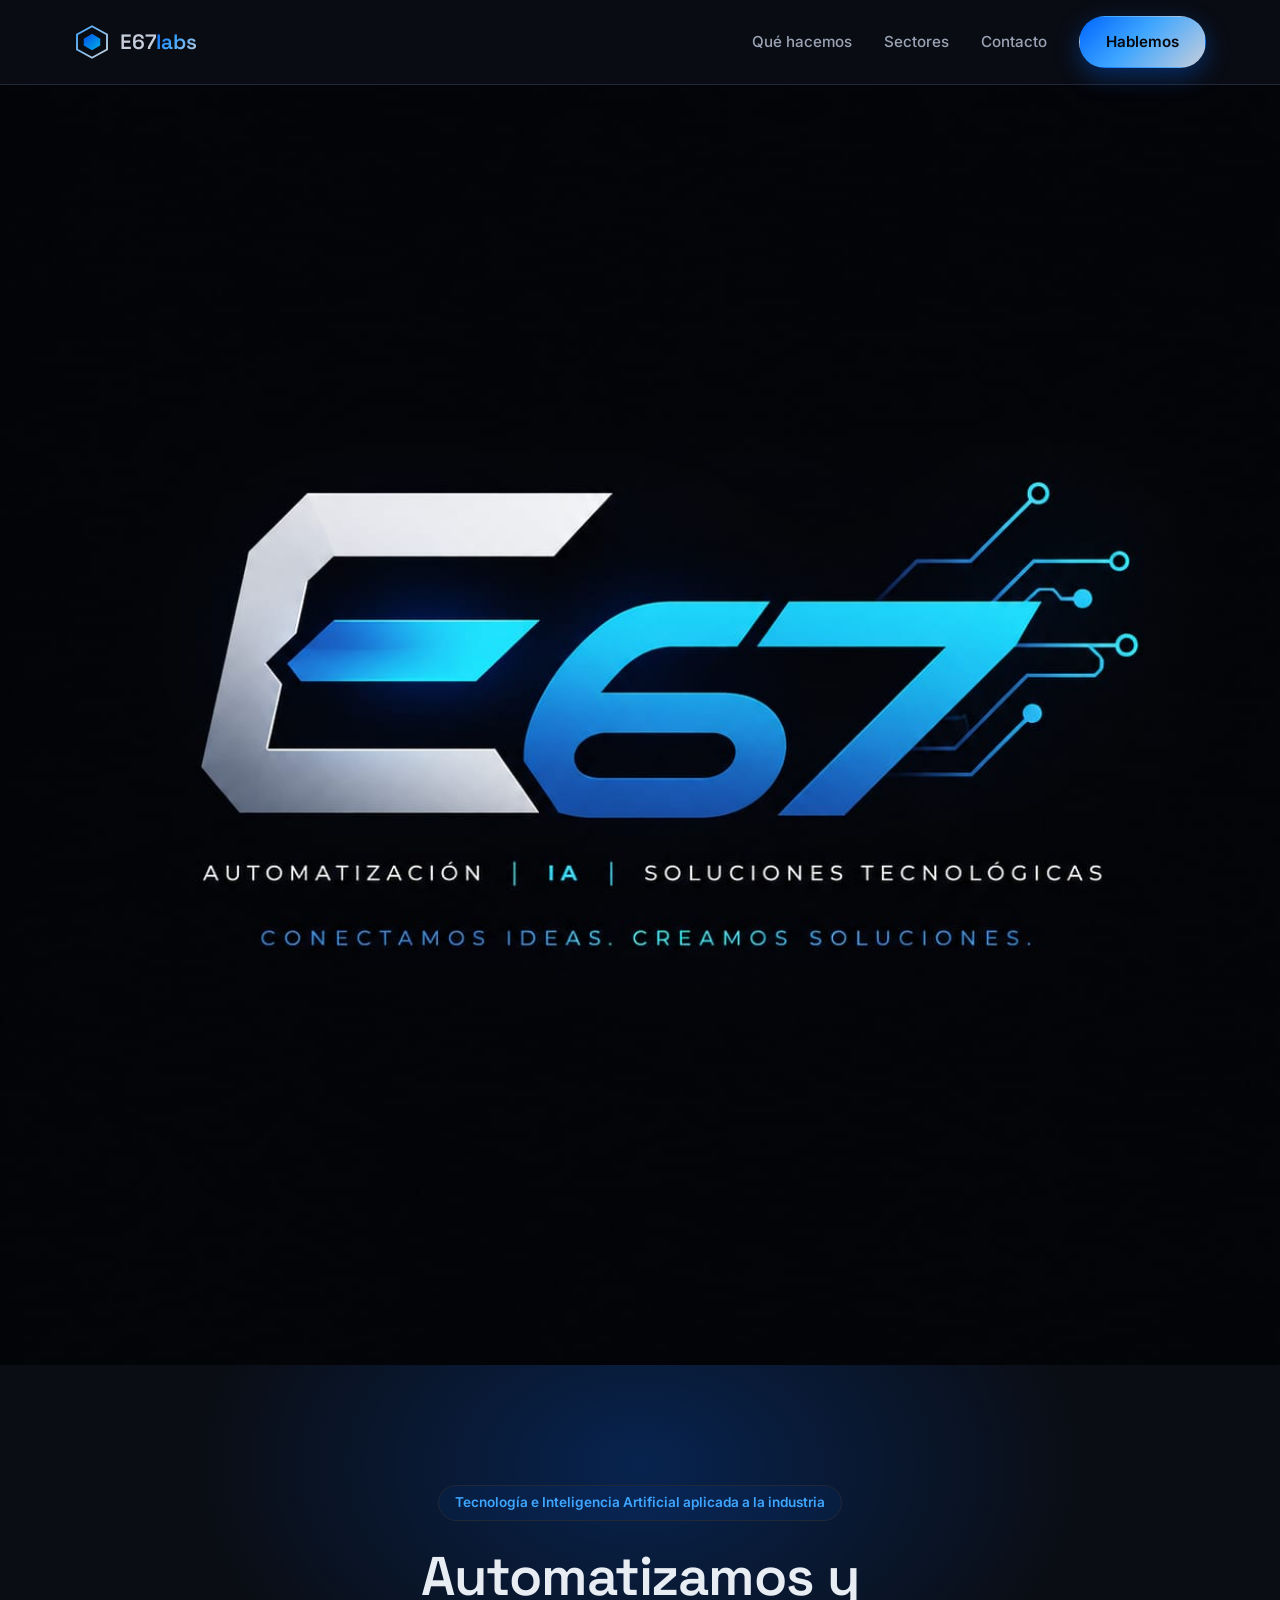
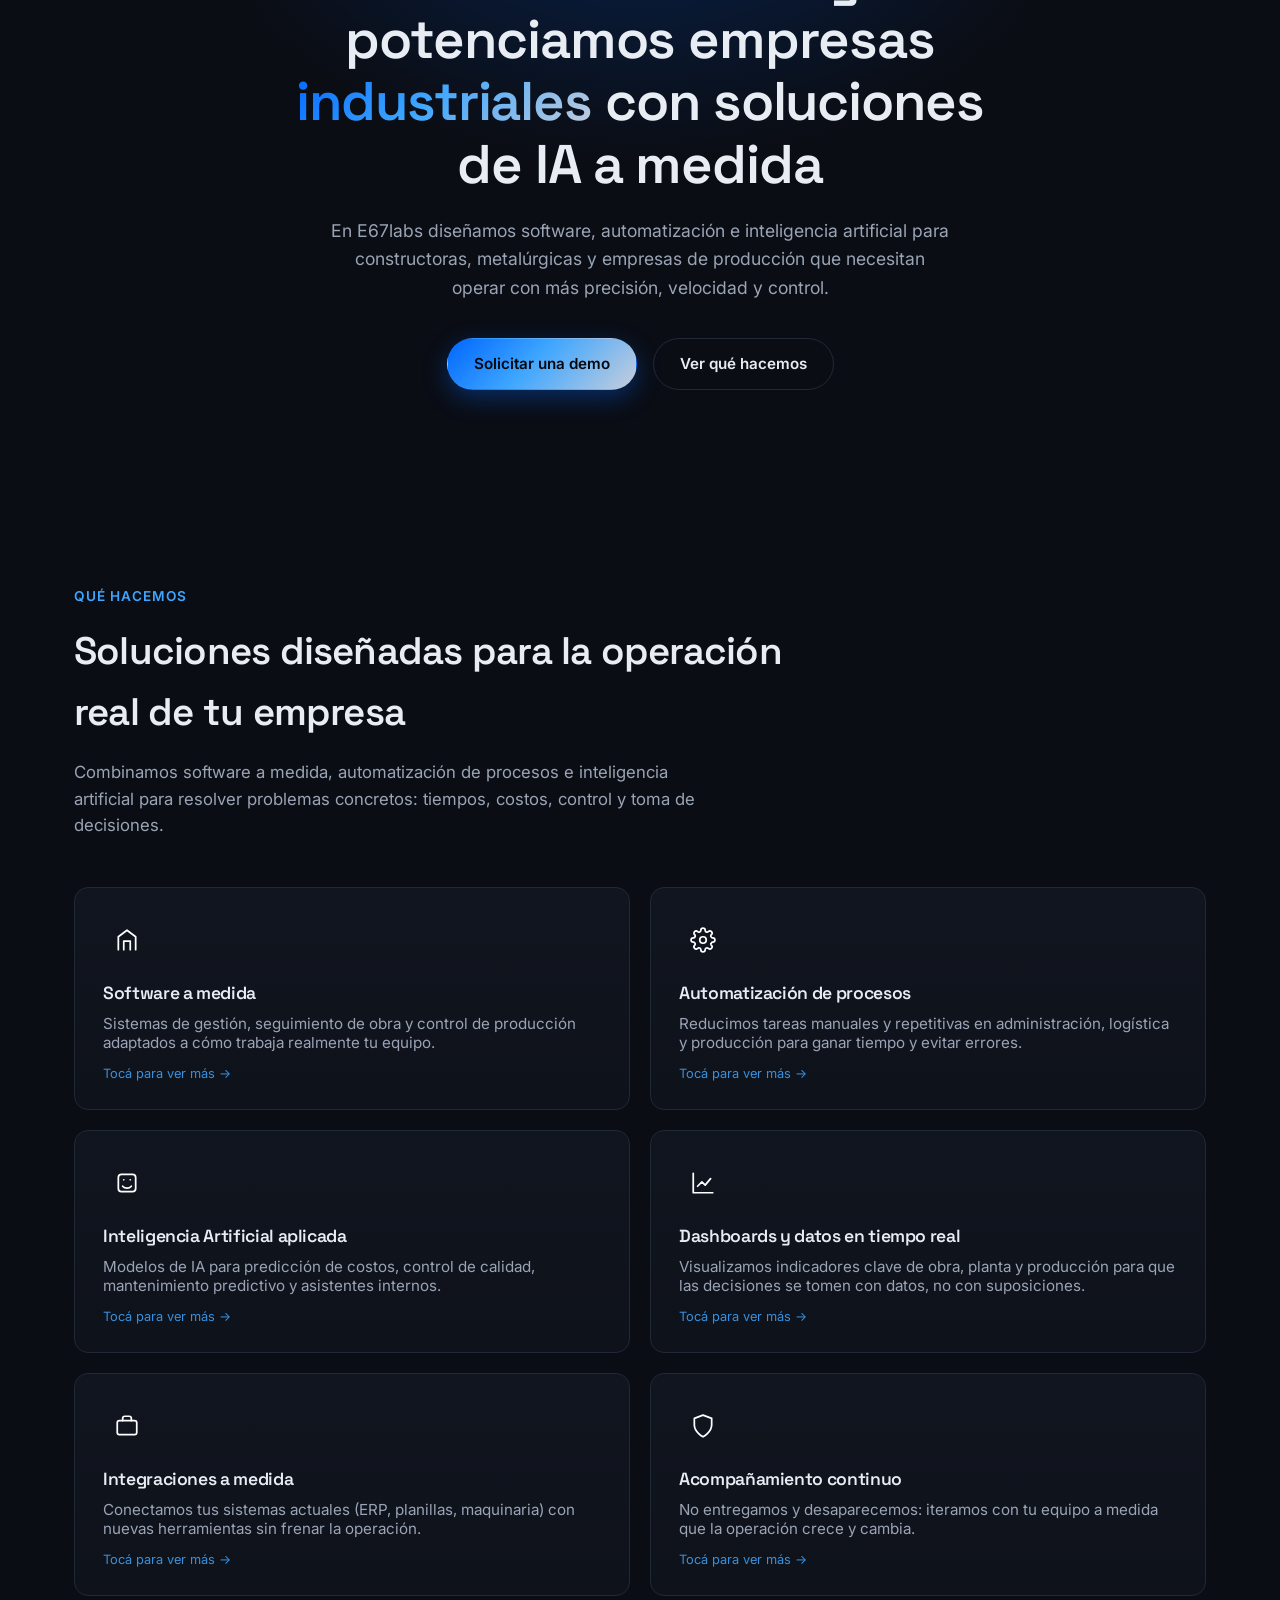
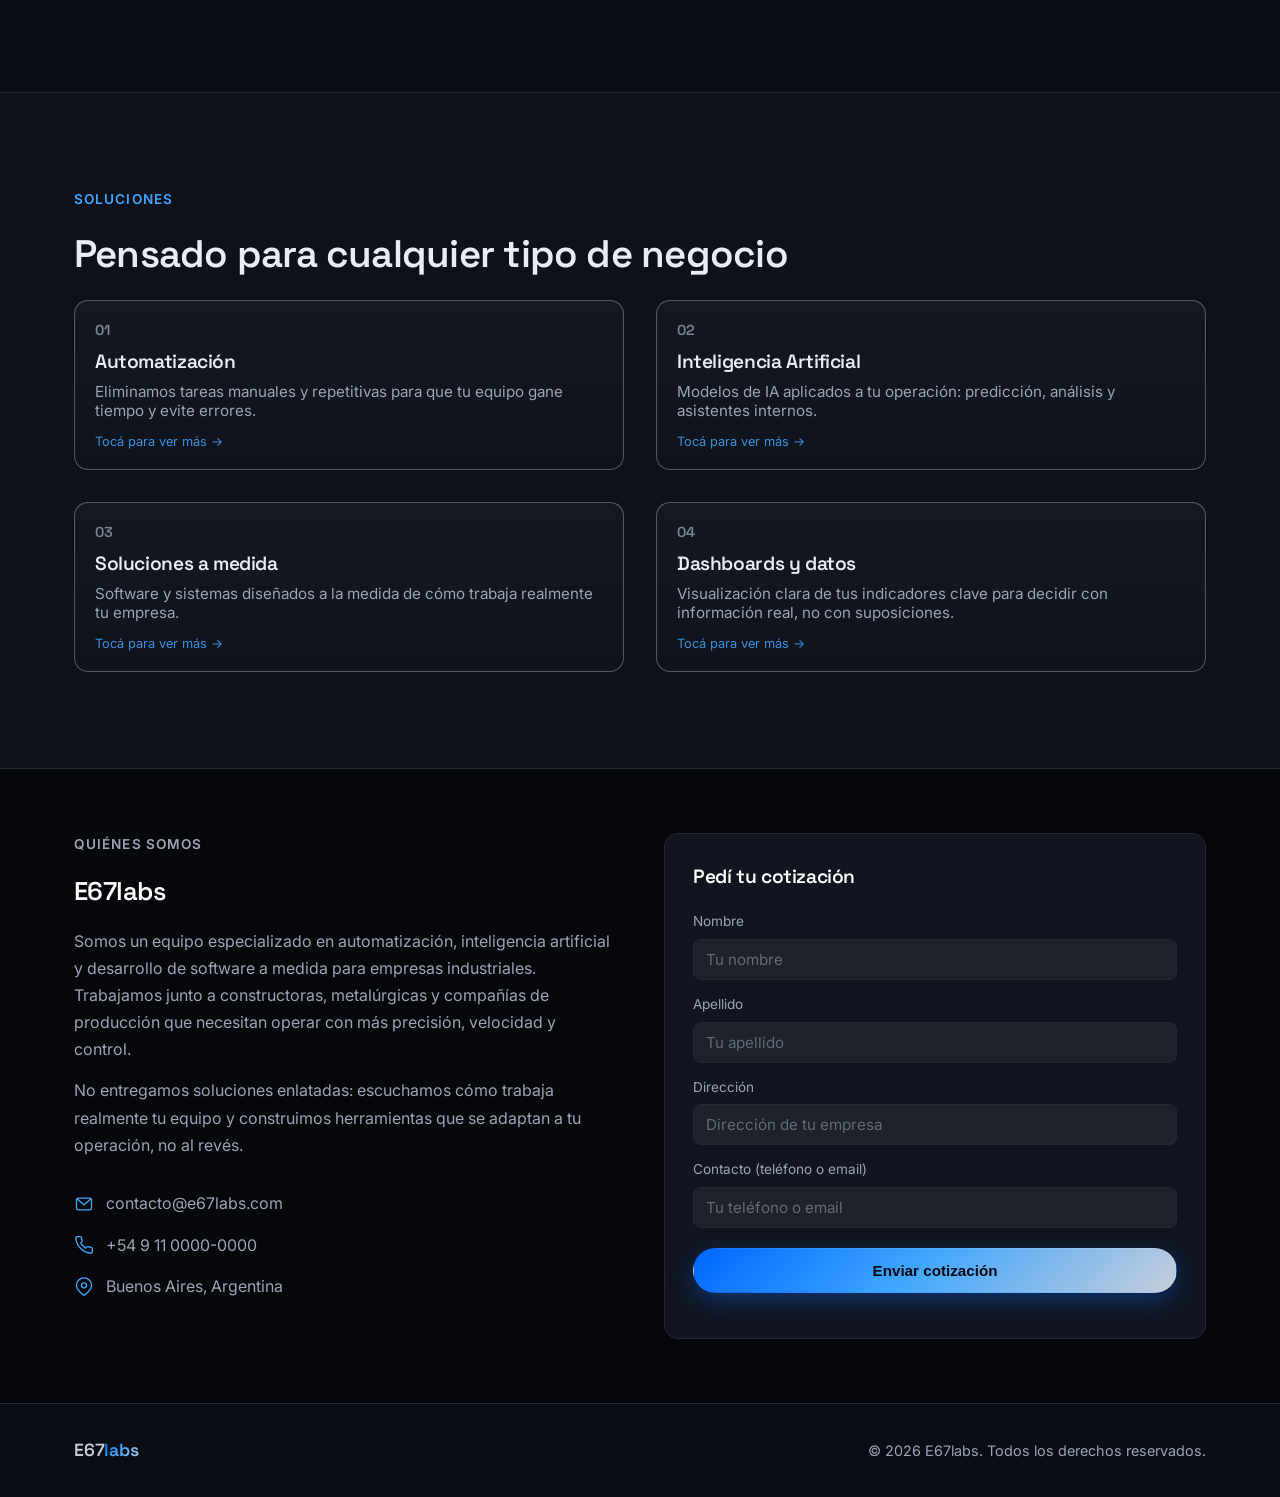
<file: index (32).html>
<!DOCTYPE html>
<html lang="es">
<head>
<meta charset="UTF-8">
<meta name="viewport" content="width=device-width, initial-scale=1.0">
<title>E67labs — Soluciones Tecnológicas e IA para Empresas</title>
<meta name="description" content="E67labs desarrolla soluciones tecnológicas e inteligencia artificial a medida para constructoras, metalúrgicas y empresas industriales.">
<link rel="preconnect" href="https://fonts.googleapis.com">
<link rel="preconnect" href="https://fonts.gstatic.com" crossorigin>
<link href="https://fonts.googleapis.com/css2?family=Space+Grotesk:wght@500;600;700&family=Inter:wght@400;500;600;700&display=swap" rel="stylesheet">
<link rel="stylesheet" href="style.css">
</head>
<body>

<header class="site-header" id="header">
  <div class="container header-inner">
    <a href="#top" class="brand">
      <span class="brand-mark" aria-hidden="true">
        <svg viewBox="0 0 48 48" width="36" height="36">
          <polygon points="24,3 44,14 44,34 24,45 4,34 4,14" fill="none" stroke="url(#gradMark)" stroke-width="2.5"/>
          <polygon points="24,13 35,19.5 35,28.5 24,35 13,28.5 13,19.5" fill="url(#gradMarkFill)" opacity="0.9"/>
          <defs>
            <linearGradient id="gradMark" x1="0" y1="0" x2="1" y2="1">
              <stop offset="0%" stop-color="#3ea6ff"/>
              <stop offset="100%" stop-color="#c9d3dc"/>
            </linearGradient>
            <linearGradient id="gradMarkFill" x1="0" y1="0" x2="1" y2="1">
              <stop offset="0%" stop-color="#0057ff"/>
              <stop offset="100%" stop-color="#00c2ff"/>
            </linearGradient>
          </defs>
        </svg>
      </span>
      <span class="brand-name">E67<span class="accent">labs</span></span>
    </a>

    <nav class="main-nav" id="mainNav">
      <a href="#que-hacemos">Qué hacemos</a>
      <a href="#sectores">Sectores</a>
      <a href="#contacto">Contacto</a>
    </nav>

    <a href="#contacto" class="btn btn-primary nav-cta">Hablemos</a>

    <button class="nav-toggle" id="navToggle" aria-label="Abrir menú" aria-expanded="false">
      <span></span><span></span><span></span>
    </button>
  </div>
</header>

<main id="top">

  <!-- HERO -->
  <div class="logo-strip">
    <img src="[data-uri]" alt="E67labs" class="logo-strip-img">
  </div>

  <section class="hero">
    <div class="hero-glow"></div>
    <div class="container hero-inner">
      <p class="eyebrow">Tecnología e Inteligencia Artificial aplicada a la industria</p>
      <h1>Automatizamos y potenciamos empresas <span class="accent">industriales</span> con soluciones de IA a medida</h1>
      <p class="hero-sub">
        En E67labs diseñamos software, automatización e inteligencia artificial para constructoras,
        metalúrgicas y empresas de producción que necesitan operar con más precisión, velocidad y control.
      </p>
      <div class="hero-actions">
        <a href="#contacto" class="btn btn-primary">Solicitar una demo</a>
        <a href="#que-hacemos" class="btn btn-ghost">Ver qué hacemos</a>
      </div>
    </div>
  </section>

  <!-- QUÉ HACEMOS -->
  <section id="que-hacemos" class="section">
    <div class="container">
      <p class="section-eyebrow">Qué hacemos</p>
      <h2 class="section-title">Soluciones diseñadas para la operación real de tu empresa</h2>
      <p class="section-sub">
        Combinamos software a medida, automatización de procesos e inteligencia artificial
        para resolver problemas concretos: tiempos, costos, control y toma de decisiones.
      </p>

      <div class="cards-grid">
        <button type="button" class="card" onclick="openInfoModal('software-medida')">
          <div class="card-icon">
            <svg viewBox="0 0 24 24" width="26" height="26" fill="none" stroke="currentColor" stroke-width="1.6">
              <path d="M4 21V9l8-6 8 6v12" stroke-linecap="round" stroke-linejoin="round"/>
              <path d="M9 21V13h6v8" stroke-linecap="round" stroke-linejoin="round"/>
            </svg>
          </div>
          <h3>Software a medida</h3>
          <p>Sistemas de gestión, seguimiento de obra y control de producción adaptados a cómo trabaja realmente tu equipo.</p>
          <div class="card-tap-hint">Tocá para ver más →</div>
        </button>

        <button type="button" class="card" onclick="openInfoModal('automatizacion-procesos')">
          <div class="card-icon">
            <svg viewBox="0 0 24 24" width="26" height="26" fill="none" stroke="currentColor" stroke-width="1.6">
              <circle cx="12" cy="12" r="3"/>
              <path d="M19.4 15a1.7 1.7 0 0 0 .34 1.87l.06.06a2 2 0 1 1-2.83 2.83l-.06-.06a1.7 1.7 0 0 0-1.87-.34 1.7 1.7 0 0 0-1.04 1.56V21a2 2 0 1 1-4 0v-.09A1.7 1.7 0 0 0 9 19.35a1.7 1.7 0 0 0-1.87.34l-.06.06a2 2 0 1 1-2.83-2.83l.06-.06A1.7 1.7 0 0 0 4.65 15a1.7 1.7 0 0 0-1.56-1.04H3a2 2 0 1 1 0-4h.09A1.7 1.7 0 0 0 4.65 9a1.7 1.7 0 0 0-.34-1.87l-.06-.06a2 2 0 1 1 2.83-2.83l.06.06A1.7 1.7 0 0 0 9 4.65a1.7 1.7 0 0 0 1.04-1.56V3a2 2 0 1 1 4 0v.09A1.7 1.7 0 0 0 15 4.65a1.7 1.7 0 0 0 1.87-.34l.06-.06a2 2 0 1 1 2.83 2.83l-.06.06A1.7 1.7 0 0 0 19.35 9a1.7 1.7 0 0 0 1.56 1.04H21a2 2 0 1 1 0 4h-.09a1.7 1.7 0 0 0-1.51 1.96z"/>
            </svg>
          </div>
          <h3>Automatización de procesos</h3>
          <p>Reducimos tareas manuales y repetitivas en administración, logística y producción para ganar tiempo y evitar errores.</p>
          <div class="card-tap-hint">Tocá para ver más →</div>
        </button>

        <button type="button" class="card" onclick="openInfoModal('ia-aplicada')">
          <div class="card-icon">
            <svg viewBox="0 0 24 24" width="26" height="26" fill="none" stroke="currentColor" stroke-width="1.6">
              <rect x="4" y="4" width="16" height="16" rx="3"/>
              <path d="M9 9h.01M15 9h.01M8 15c1 1.2 2.4 1.8 4 1.8s3-.6 4-1.8" stroke-linecap="round" stroke-linejoin="round"/>
            </svg>
          </div>
          <h3>Inteligencia Artificial aplicada</h3>
          <p>Modelos de IA para predicción de costos, control de calidad, mantenimiento predictivo y asistentes internos.</p>
          <div class="card-tap-hint">Tocá para ver más →</div>
        </button>

        <button type="button" class="card" onclick="openInfoModal('dashboards')">
          <div class="card-icon">
            <svg viewBox="0 0 24 24" width="26" height="26" fill="none" stroke="currentColor" stroke-width="1.6">
              <path d="M3 3v18h18" stroke-linecap="round" stroke-linejoin="round"/>
              <path d="M7 15l4-4 3 3 5-6" stroke-linecap="round" stroke-linejoin="round"/>
            </svg>
          </div>
          <h3>Dashboards y datos en tiempo real</h3>
          <p>Visualizamos indicadores clave de obra, planta y producción para que las decisiones se tomen con datos, no con suposiciones.</p>
          <div class="card-tap-hint">Tocá para ver más →</div>
        </button>

        <button type="button" class="card" onclick="openInfoModal('integraciones')">
          <div class="card-icon">
            <svg viewBox="0 0 24 24" width="26" height="26" fill="none" stroke="currentColor" stroke-width="1.6">
              <rect x="3" y="7" width="18" height="13" rx="2"/>
              <path d="M8 7V5a2 2 0 0 1 2-2h4a2 2 0 0 1 2 2v2" stroke-linecap="round" stroke-linejoin="round"/>
            </svg>
          </div>
          <h3>Integraciones a medida</h3>
          <p>Conectamos tus sistemas actuales (ERP, planillas, maquinaria) con nuevas herramientas sin frenar la operación.</p>
          <div class="card-tap-hint">Tocá para ver más →</div>
        </button>

        <button type="button" class="card" onclick="openInfoModal('acompanamiento')">
          <div class="card-icon">
            <svg viewBox="0 0 24 24" width="26" height="26" fill="none" stroke="currentColor" stroke-width="1.6">
              <path d="M12 22s8-4.5 8-11V5l-8-3-8 3v6c0 6.5 8 11 8 11z" stroke-linecap="round" stroke-linejoin="round"/>
            </svg>
          </div>
          <h3>Acompañamiento continuo</h3>
          <p>No entregamos y desaparecemos: iteramos con tu equipo a medida que la operación crece y cambia.</p>
          <div class="card-tap-hint">Tocá para ver más →</div>
        </button>
      </div>
    </div>
  </section>

  <!-- SECTORES -->
  <section id="sectores" class="section section-alt">
    <div class="container">
      <p class="section-eyebrow">Soluciones</p>
      <h2 class="section-title">Pensado para cualquier tipo de negocio</h2>
      <div class="sector-grid">
        <button type="button" class="sector-item" onclick="openInfoModal('sol-automatizacion')">
          <span class="sector-num">01</span>
          <h3>Automatización</h3>
          <p>Eliminamos tareas manuales y repetitivas para que tu equipo gane tiempo y evite errores.</p>
          <div class="card-tap-hint">Tocá para ver más →</div>
        </button>
        <button type="button" class="sector-item" onclick="openInfoModal('sol-ia')">
          <span class="sector-num">02</span>
          <h3>Inteligencia Artificial</h3>
          <p>Modelos de IA aplicados a tu operación: predicción, análisis y asistentes internos.</p>
          <div class="card-tap-hint">Tocá para ver más →</div>
        </button>
        <button type="button" class="sector-item" onclick="openInfoModal('sol-medida')">
          <span class="sector-num">03</span>
          <h3>Soluciones a medida</h3>
          <p>Software y sistemas diseñados a la medida de cómo trabaja realmente tu empresa.</p>
          <div class="card-tap-hint">Tocá para ver más →</div>
        </button>
        <button type="button" class="sector-item" onclick="openInfoModal('sol-dashboards')">
          <span class="sector-num">04</span>
          <h3>Dashboards y datos</h3>
          <p>Visualización clara de tus indicadores clave para decidir con información real, no con suposiciones.</p>
          <div class="card-tap-hint">Tocá para ver más →</div>
        </button>
      </div>
    </div>
  </section>

  <!-- QUIÉNES SOMOS + COTIZACIÓN -->
  <section id="contacto" class="about-quote-section">
    <div class="container about-quote-grid">
      <div class="about-block">
        <p class="section-eyebrow">Quiénes somos</p>
        <h2>E67labs</h2>
        <p>
          Somos un equipo especializado en automatización, inteligencia artificial y desarrollo de software
          a medida para empresas industriales. Trabajamos junto a constructoras, metalúrgicas y compañías
          de producción que necesitan operar con más precisión, velocidad y control.
        </p>
        <p>
          No entregamos soluciones enlatadas: escuchamos cómo trabaja realmente tu equipo y construimos
          herramientas que se adaptan a tu operación, no al revés.
        </p>
        <ul class="contact-list">
          <li>
            <svg viewBox="0 0 24 24" width="20" height="20" fill="none" stroke="currentColor" stroke-width="1.6"><path d="M4 4h16v16H4z" opacity="0"/><path d="M4 6l8 7 8-7" stroke-linecap="round" stroke-linejoin="round"/><rect x="3" y="5" width="18" height="14" rx="2"/></svg>
            <span>contacto@e67labs.com</span>
          </li>
          <li>
            <svg viewBox="0 0 24 24" width="20" height="20" fill="none" stroke="currentColor" stroke-width="1.6"><path d="M22 16.9v3a2 2 0 0 1-2.2 2 19.8 19.8 0 0 1-8.6-3.1 19.5 19.5 0 0 1-6-6A19.8 19.8 0 0 1 2.1 4.2 2 2 0 0 1 4.1 2h3a2 2 0 0 1 2 1.7c.1.9.3 1.8.6 2.7a2 2 0 0 1-.4 2.1L8.1 9.7a16 16 0 0 0 6 6l1.2-1.2a2 2 0 0 1 2.1-.4c.9.3 1.8.5 2.7.6a2 2 0 0 1 1.9 2z" stroke-linecap="round" stroke-linejoin="round"/></svg>
            <span>+54 9 11 0000-0000</span>
          </li>
          <li>
            <svg viewBox="0 0 24 24" width="20" height="20" fill="none" stroke="currentColor" stroke-width="1.6"><path d="M21 10c0 6-9 12-9 12S3 16 3 10a9 9 0 1 1 18 0z"/><circle cx="12" cy="10" r="3"/></svg>
            <span>Buenos Aires, Argentina</span>
          </li>
        </ul>
      </div>

      <form class="quote-form" id="quoteForm">
        <h3>Pedí tu cotización</h3>
        <label for="q-nombre">Nombre</label>
        <input type="text" id="q-nombre" name="nombre" placeholder="Tu nombre" required>

        <label for="q-apellido">Apellido</label>
        <input type="text" id="q-apellido" name="apellido" placeholder="Tu apellido" required>

        <label for="q-direccion">Dirección</label>
        <input type="text" id="q-direccion" name="direccion" placeholder="Dirección de tu empresa">

        <label for="q-contacto">Contacto (teléfono o email)</label>
        <input type="text" id="q-contacto" name="contacto" placeholder="Tu teléfono o email" required>

        <button type="submit" class="btn btn-primary">Enviar cotización</button>
        <p class="form-note" id="quoteFormNote"></p>
      </form>
    </div>
  </section>

</main>

<footer class="site-footer">
  <div class="container footer-inner">
    <span class="brand-name small">E67<span class="accent">labs</span></span>
    <p>&copy; <span id="year"></span> E67labs. Todos los derechos reservados.</p>
  </div>
</footer>

<!-- MODAL DE INFO AMPLIADA -->
<div class="info-modal-overlay" id="infoModalOverlay" onclick="closeInfoModalOnOverlay(event)">
  <div class="info-modal">
    <button class="info-modal-close" onclick="closeInfoModal()" aria-label="Cerrar">&times;</button>
    <div id="infoModalContent"></div>
  </div>
</div>

<script src="script.js"></script>
<script src="modal-content.js"></script>
</body>
</html>
</file>
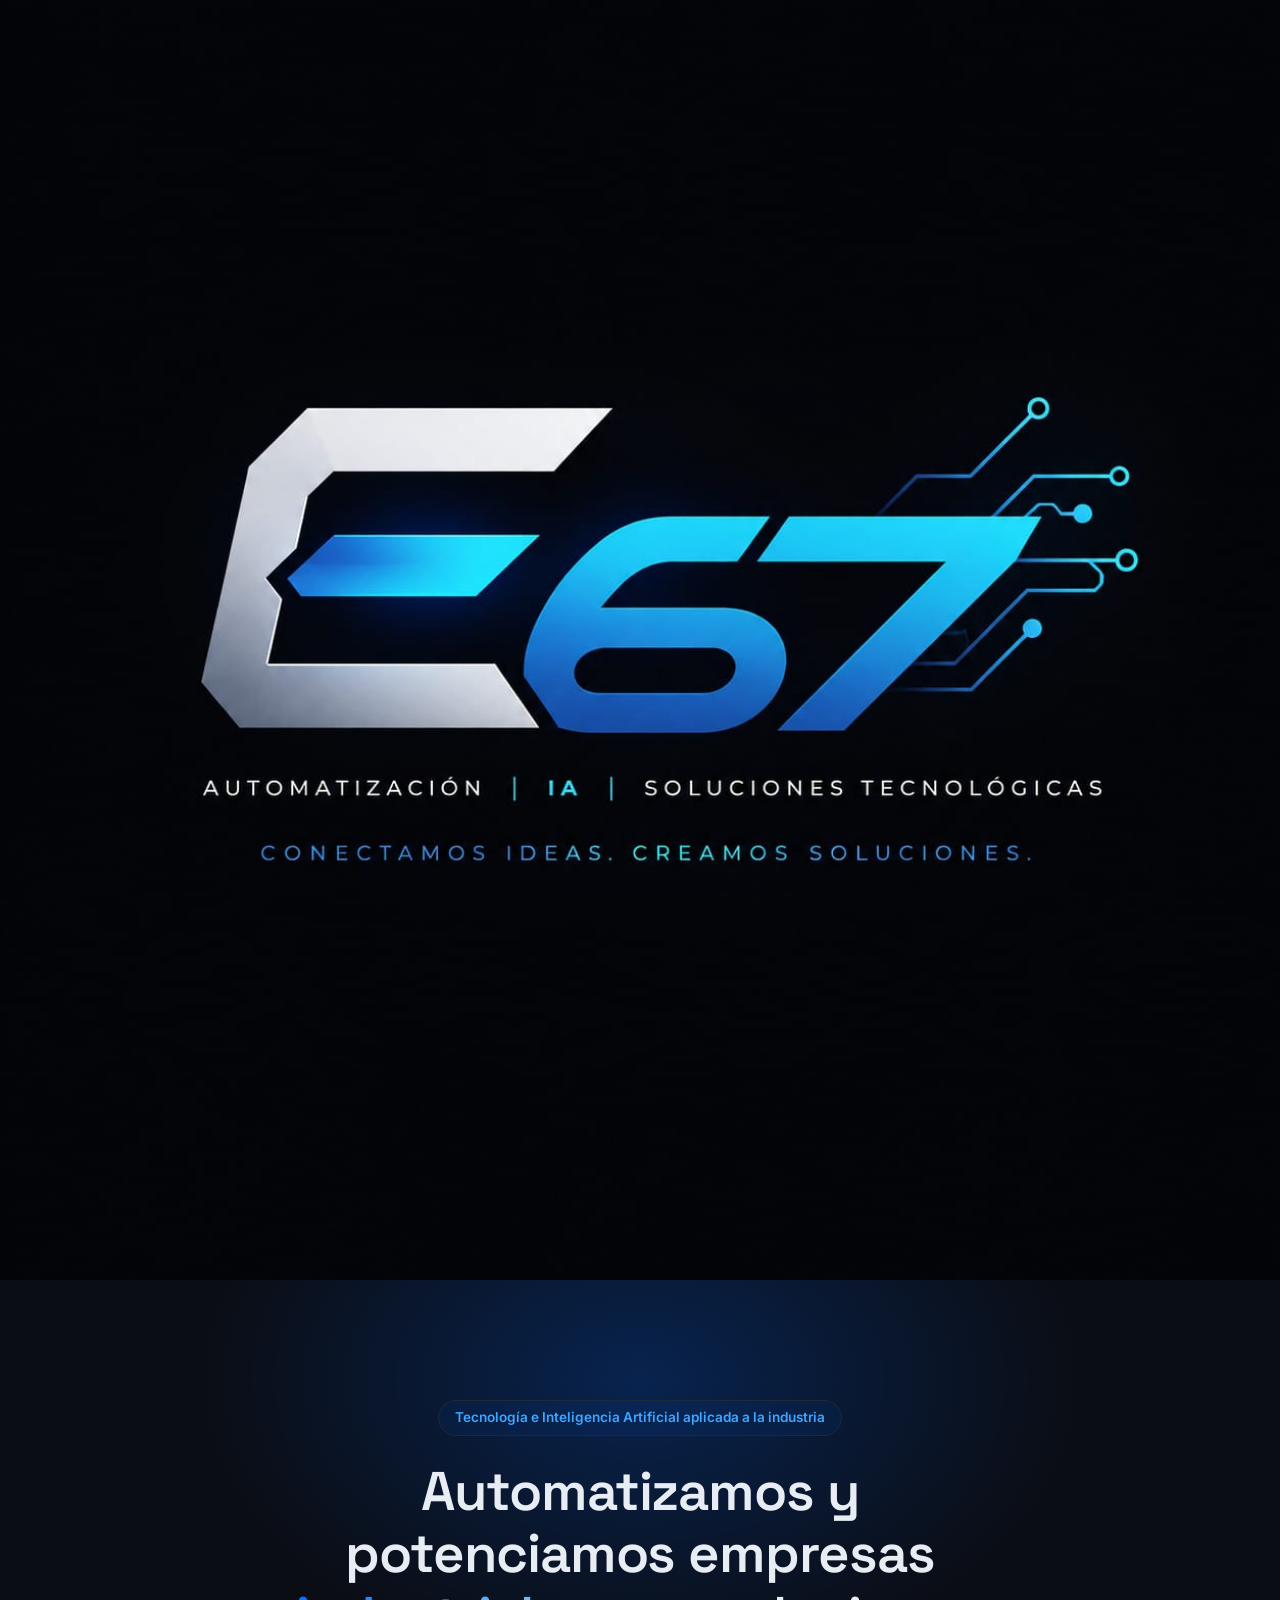
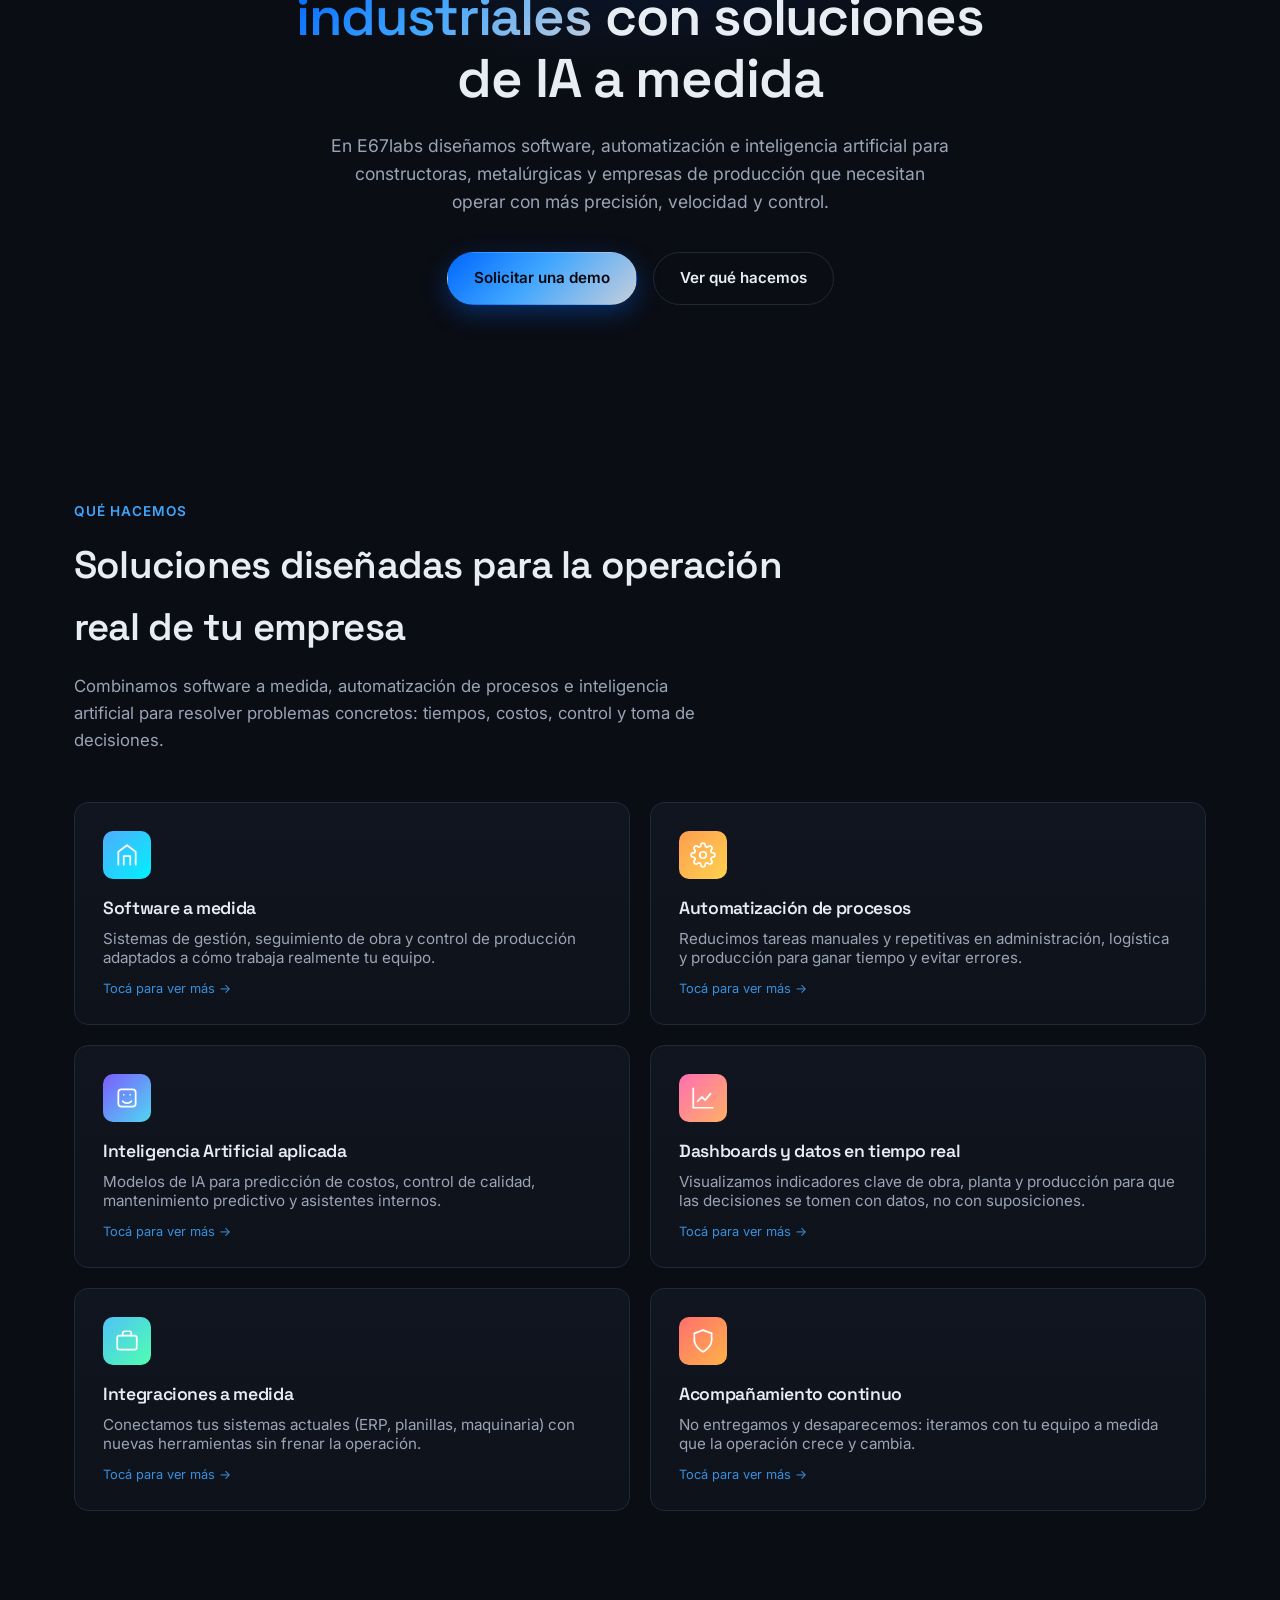
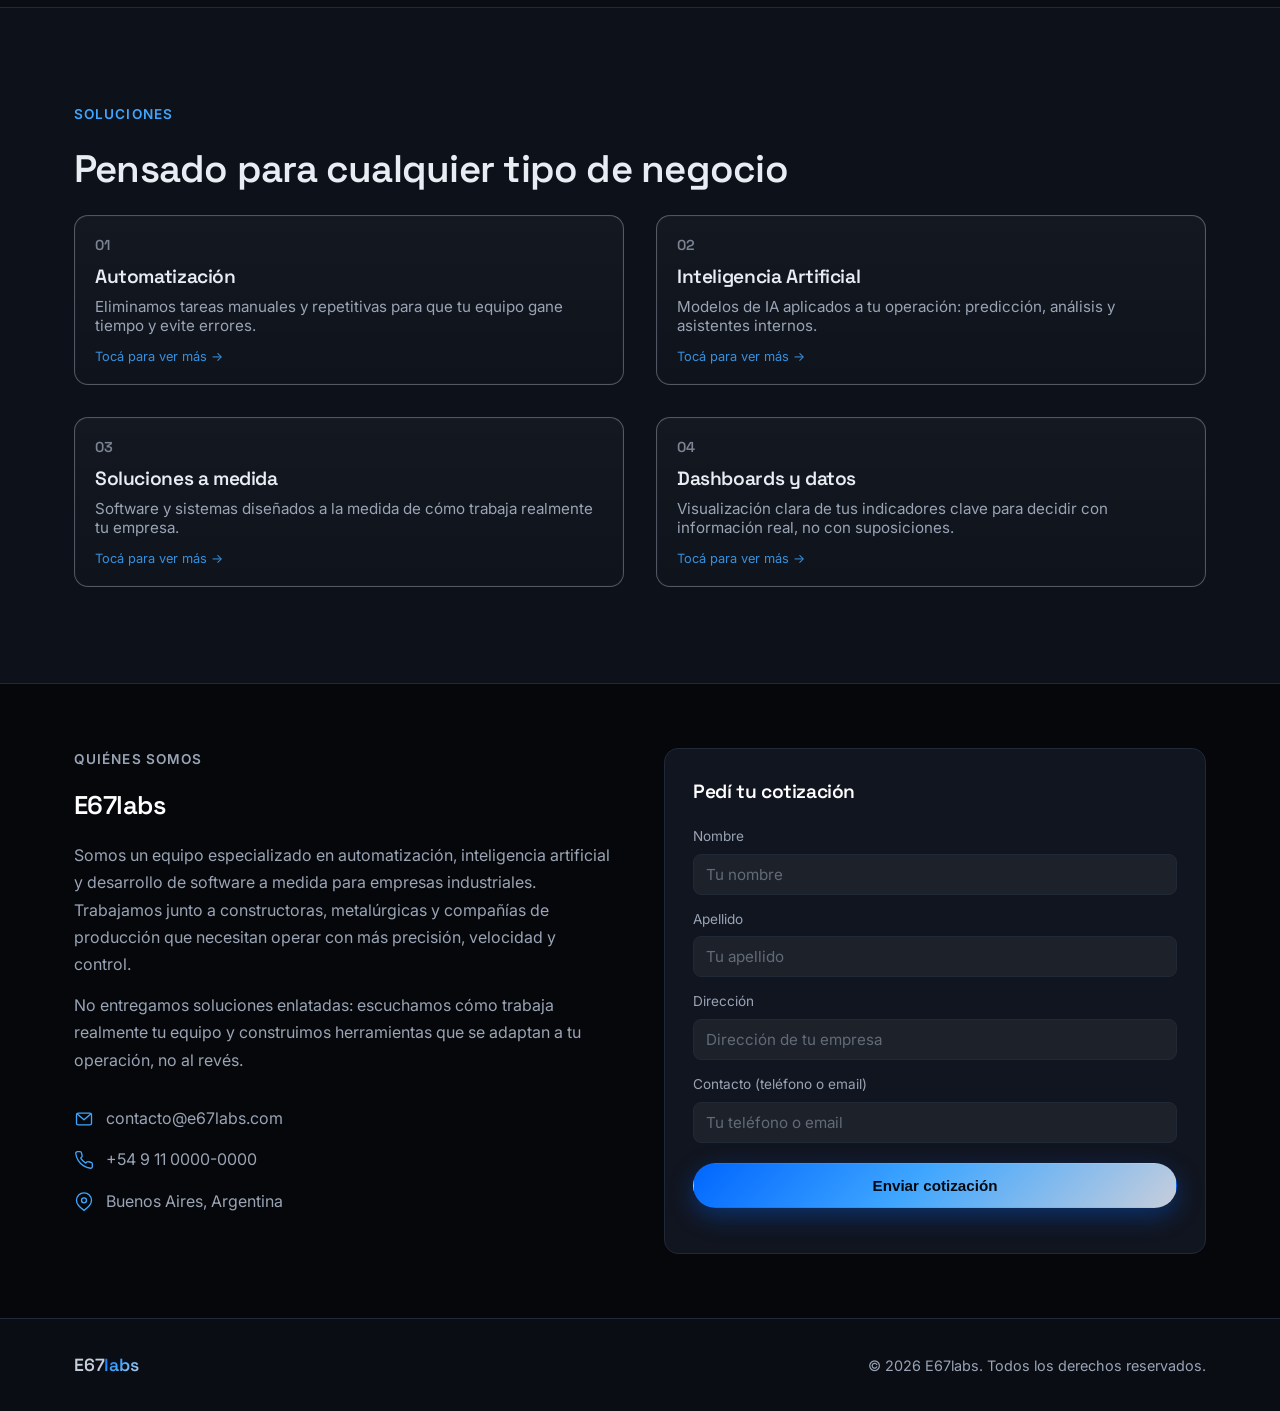
<file: index (33).html>
<!DOCTYPE html>
<html lang="es">
<head>
<meta charset="UTF-8">
<meta name="viewport" content="width=device-width, initial-scale=1.0">
<title>E67labs — Soluciones Tecnológicas e IA para Empresas</title>
<meta name="description" content="E67labs desarrolla soluciones tecnológicas e inteligencia artificial a medida para constructoras, metalúrgicas y empresas industriales.">
<link rel="preconnect" href="https://fonts.googleapis.com">
<link rel="preconnect" href="https://fonts.gstatic.com" crossorigin>
<link href="https://fonts.googleapis.com/css2?family=Space+Grotesk:wght@500;600;700&family=Inter:wght@400;500;600;700&display=swap" rel="stylesheet">
<link rel="stylesheet" href="style.css">
</head>
<body>

<main id="top">

  <!-- HERO -->
  <div class="logo-strip">
    <img src="[data-uri]" alt="E67labs" class="logo-strip-img">
  </div>

  <section class="hero">
    <div class="hero-glow"></div>
    <div class="container hero-inner">
      <p class="eyebrow">Tecnología e Inteligencia Artificial aplicada a la industria</p>
      <h1>Automatizamos y potenciamos empresas <span class="accent">industriales</span> con soluciones de IA a medida</h1>
      <p class="hero-sub">
        En E67labs diseñamos software, automatización e inteligencia artificial para constructoras,
        metalúrgicas y empresas de producción que necesitan operar con más precisión, velocidad y control.
      </p>
      <div class="hero-actions">
        <a href="#contacto" class="btn btn-primary">Solicitar una demo</a>
        <a href="#que-hacemos" class="btn btn-ghost">Ver qué hacemos</a>
      </div>
    </div>
  </section>

  <!-- QUÉ HACEMOS -->
  <section id="que-hacemos" class="section">
    <div class="container">
      <p class="section-eyebrow">Qué hacemos</p>
      <h2 class="section-title">Soluciones diseñadas para la operación real de tu empresa</h2>
      <p class="section-sub">
        Combinamos software a medida, automatización de procesos e inteligencia artificial
        para resolver problemas concretos: tiempos, costos, control y toma de decisiones.
      </p>

      <div class="cards-grid">
        <button type="button" class="card" onclick="openInfoModal('software-medida')">
          <div class="card-icon icon-software">
            <svg viewBox="0 0 24 24" width="26" height="26" fill="none" stroke="currentColor" stroke-width="1.6">
              <path d="M4 21V9l8-6 8 6v12" stroke-linecap="round" stroke-linejoin="round"/>
              <path d="M9 21V13h6v8" stroke-linecap="round" stroke-linejoin="round"/>
            </svg>
          </div>
          <h3>Software a medida</h3>
          <p>Sistemas de gestión, seguimiento de obra y control de producción adaptados a cómo trabaja realmente tu equipo.</p>
          <div class="card-tap-hint">Tocá para ver más →</div>
        </button>

        <button type="button" class="card" onclick="openInfoModal('automatizacion-procesos')">
          <div class="card-icon icon-automatizacion">
            <svg viewBox="0 0 24 24" width="26" height="26" fill="none" stroke="currentColor" stroke-width="1.6">
              <circle cx="12" cy="12" r="3"/>
              <path d="M19.4 15a1.7 1.7 0 0 0 .34 1.87l.06.06a2 2 0 1 1-2.83 2.83l-.06-.06a1.7 1.7 0 0 0-1.87-.34 1.7 1.7 0 0 0-1.04 1.56V21a2 2 0 1 1-4 0v-.09A1.7 1.7 0 0 0 9 19.35a1.7 1.7 0 0 0-1.87.34l-.06.06a2 2 0 1 1-2.83-2.83l.06-.06A1.7 1.7 0 0 0 4.65 15a1.7 1.7 0 0 0-1.56-1.04H3a2 2 0 1 1 0-4h.09A1.7 1.7 0 0 0 4.65 9a1.7 1.7 0 0 0-.34-1.87l-.06-.06a2 2 0 1 1 2.83-2.83l.06.06A1.7 1.7 0 0 0 9 4.65a1.7 1.7 0 0 0 1.04-1.56V3a2 2 0 1 1 4 0v.09A1.7 1.7 0 0 0 15 4.65a1.7 1.7 0 0 0 1.87-.34l.06-.06a2 2 0 1 1 2.83 2.83l-.06.06A1.7 1.7 0 0 0 19.35 9a1.7 1.7 0 0 0 1.56 1.04H21a2 2 0 1 1 0 4h-.09a1.7 1.7 0 0 0-1.51 1.96z"/>
            </svg>
          </div>
          <h3>Automatización de procesos</h3>
          <p>Reducimos tareas manuales y repetitivas en administración, logística y producción para ganar tiempo y evitar errores.</p>
          <div class="card-tap-hint">Tocá para ver más →</div>
        </button>

        <button type="button" class="card" onclick="openInfoModal('ia-aplicada')">
          <div class="card-icon icon-ia">
            <svg viewBox="0 0 24 24" width="26" height="26" fill="none" stroke="currentColor" stroke-width="1.6">
              <rect x="4" y="4" width="16" height="16" rx="3"/>
              <path d="M9 9h.01M15 9h.01M8 15c1 1.2 2.4 1.8 4 1.8s3-.6 4-1.8" stroke-linecap="round" stroke-linejoin="round"/>
            </svg>
          </div>
          <h3>Inteligencia Artificial aplicada</h3>
          <p>Modelos de IA para predicción de costos, control de calidad, mantenimiento predictivo y asistentes internos.</p>
          <div class="card-tap-hint">Tocá para ver más →</div>
        </button>

        <button type="button" class="card" onclick="openInfoModal('dashboards')">
          <div class="card-icon icon-dashboards">
            <svg viewBox="0 0 24 24" width="26" height="26" fill="none" stroke="currentColor" stroke-width="1.6">
              <path d="M3 3v18h18" stroke-linecap="round" stroke-linejoin="round"/>
              <path d="M7 15l4-4 3 3 5-6" stroke-linecap="round" stroke-linejoin="round"/>
            </svg>
          </div>
          <h3>Dashboards y datos en tiempo real</h3>
          <p>Visualizamos indicadores clave de obra, planta y producción para que las decisiones se tomen con datos, no con suposiciones.</p>
          <div class="card-tap-hint">Tocá para ver más →</div>
        </button>

        <button type="button" class="card" onclick="openInfoModal('integraciones')">
          <div class="card-icon icon-integraciones">
            <svg viewBox="0 0 24 24" width="26" height="26" fill="none" stroke="currentColor" stroke-width="1.6">
              <rect x="3" y="7" width="18" height="13" rx="2"/>
              <path d="M8 7V5a2 2 0 0 1 2-2h4a2 2 0 0 1 2 2v2" stroke-linecap="round" stroke-linejoin="round"/>
            </svg>
          </div>
          <h3>Integraciones a medida</h3>
          <p>Conectamos tus sistemas actuales (ERP, planillas, maquinaria) con nuevas herramientas sin frenar la operación.</p>
          <div class="card-tap-hint">Tocá para ver más →</div>
        </button>

        <button type="button" class="card" onclick="openInfoModal('acompanamiento')">
          <div class="card-icon icon-acompanamiento">
            <svg viewBox="0 0 24 24" width="26" height="26" fill="none" stroke="currentColor" stroke-width="1.6">
              <path d="M12 22s8-4.5 8-11V5l-8-3-8 3v6c0 6.5 8 11 8 11z" stroke-linecap="round" stroke-linejoin="round"/>
            </svg>
          </div>
          <h3>Acompañamiento continuo</h3>
          <p>No entregamos y desaparecemos: iteramos con tu equipo a medida que la operación crece y cambia.</p>
          <div class="card-tap-hint">Tocá para ver más →</div>
        </button>
      </div>
    </div>
  </section>

  <!-- SECTORES -->
  <section id="sectores" class="section section-alt">
    <div class="container">
      <p class="section-eyebrow">Soluciones</p>
      <h2 class="section-title">Pensado para cualquier tipo de negocio</h2>
      <div class="sector-grid">
        <button type="button" class="sector-item" onclick="openInfoModal('sol-automatizacion')">
          <span class="sector-num">01</span>
          <h3>Automatización</h3>
          <p>Eliminamos tareas manuales y repetitivas para que tu equipo gane tiempo y evite errores.</p>
          <div class="card-tap-hint">Tocá para ver más →</div>
        </button>
        <button type="button" class="sector-item" onclick="openInfoModal('sol-ia')">
          <span class="sector-num">02</span>
          <h3>Inteligencia Artificial</h3>
          <p>Modelos de IA aplicados a tu operación: predicción, análisis y asistentes internos.</p>
          <div class="card-tap-hint">Tocá para ver más →</div>
        </button>
        <button type="button" class="sector-item" onclick="openInfoModal('sol-medida')">
          <span class="sector-num">03</span>
          <h3>Soluciones a medida</h3>
          <p>Software y sistemas diseñados a la medida de cómo trabaja realmente tu empresa.</p>
          <div class="card-tap-hint">Tocá para ver más →</div>
        </button>
        <button type="button" class="sector-item" onclick="openInfoModal('sol-dashboards')">
          <span class="sector-num">04</span>
          <h3>Dashboards y datos</h3>
          <p>Visualización clara de tus indicadores clave para decidir con información real, no con suposiciones.</p>
          <div class="card-tap-hint">Tocá para ver más →</div>
        </button>
      </div>
    </div>
  </section>

  <!-- QUIÉNES SOMOS + COTIZACIÓN -->
  <section id="contacto" class="about-quote-section">
    <div class="container about-quote-grid">
      <div class="about-block">
        <p class="section-eyebrow">Quiénes somos</p>
        <h2>E67labs</h2>
        <p>
          Somos un equipo especializado en automatización, inteligencia artificial y desarrollo de software
          a medida para empresas industriales. Trabajamos junto a constructoras, metalúrgicas y compañías
          de producción que necesitan operar con más precisión, velocidad y control.
        </p>
        <p>
          No entregamos soluciones enlatadas: escuchamos cómo trabaja realmente tu equipo y construimos
          herramientas que se adaptan a tu operación, no al revés.
        </p>
        <ul class="contact-list">
          <li>
            <svg viewBox="0 0 24 24" width="20" height="20" fill="none" stroke="currentColor" stroke-width="1.6"><path d="M4 4h16v16H4z" opacity="0"/><path d="M4 6l8 7 8-7" stroke-linecap="round" stroke-linejoin="round"/><rect x="3" y="5" width="18" height="14" rx="2"/></svg>
            <span>contacto@e67labs.com</span>
          </li>
          <li>
            <svg viewBox="0 0 24 24" width="20" height="20" fill="none" stroke="currentColor" stroke-width="1.6"><path d="M22 16.9v3a2 2 0 0 1-2.2 2 19.8 19.8 0 0 1-8.6-3.1 19.5 19.5 0 0 1-6-6A19.8 19.8 0 0 1 2.1 4.2 2 2 0 0 1 4.1 2h3a2 2 0 0 1 2 1.7c.1.9.3 1.8.6 2.7a2 2 0 0 1-.4 2.1L8.1 9.7a16 16 0 0 0 6 6l1.2-1.2a2 2 0 0 1 2.1-.4c.9.3 1.8.5 2.7.6a2 2 0 0 1 1.9 2z" stroke-linecap="round" stroke-linejoin="round"/></svg>
            <span>+54 9 11 0000-0000</span>
          </li>
          <li>
            <svg viewBox="0 0 24 24" width="20" height="20" fill="none" stroke="currentColor" stroke-width="1.6"><path d="M21 10c0 6-9 12-9 12S3 16 3 10a9 9 0 1 1 18 0z"/><circle cx="12" cy="10" r="3"/></svg>
            <span>Buenos Aires, Argentina</span>
          </li>
        </ul>
      </div>

      <form class="quote-form" id="quoteForm">
        <h3>Pedí tu cotización</h3>
        <label for="q-nombre">Nombre</label>
        <input type="text" id="q-nombre" name="nombre" placeholder="Tu nombre" required>

        <label for="q-apellido">Apellido</label>
        <input type="text" id="q-apellido" name="apellido" placeholder="Tu apellido" required>

        <label for="q-direccion">Dirección</label>
        <input type="text" id="q-direccion" name="direccion" placeholder="Dirección de tu empresa">

        <label for="q-contacto">Contacto (teléfono o email)</label>
        <input type="text" id="q-contacto" name="contacto" placeholder="Tu teléfono o email" required>

        <button type="submit" class="btn btn-primary">Enviar cotización</button>
        <p class="form-note" id="quoteFormNote"></p>
      </form>
    </div>
  </section>

</main>

<footer class="site-footer">
  <div class="container footer-inner">
    <span class="brand-name small">E67<span class="accent">labs</span></span>
    <p>&copy; <span id="year"></span> E67labs. Todos los derechos reservados.</p>
  </div>
</footer>

<!-- MODAL DE INFO AMPLIADA -->
<div class="info-modal-overlay" id="infoModalOverlay" onclick="closeInfoModalOnOverlay(event)">
  <div class="info-modal">
    <button class="info-modal-close" onclick="closeInfoModal()" aria-label="Cerrar">&times;</button>
    <div id="infoModalContent"></div>
  </div>
</div>

<script src="script.js"></script>
<script src="modal-content.js"></script>
</body>
</html>
</file>
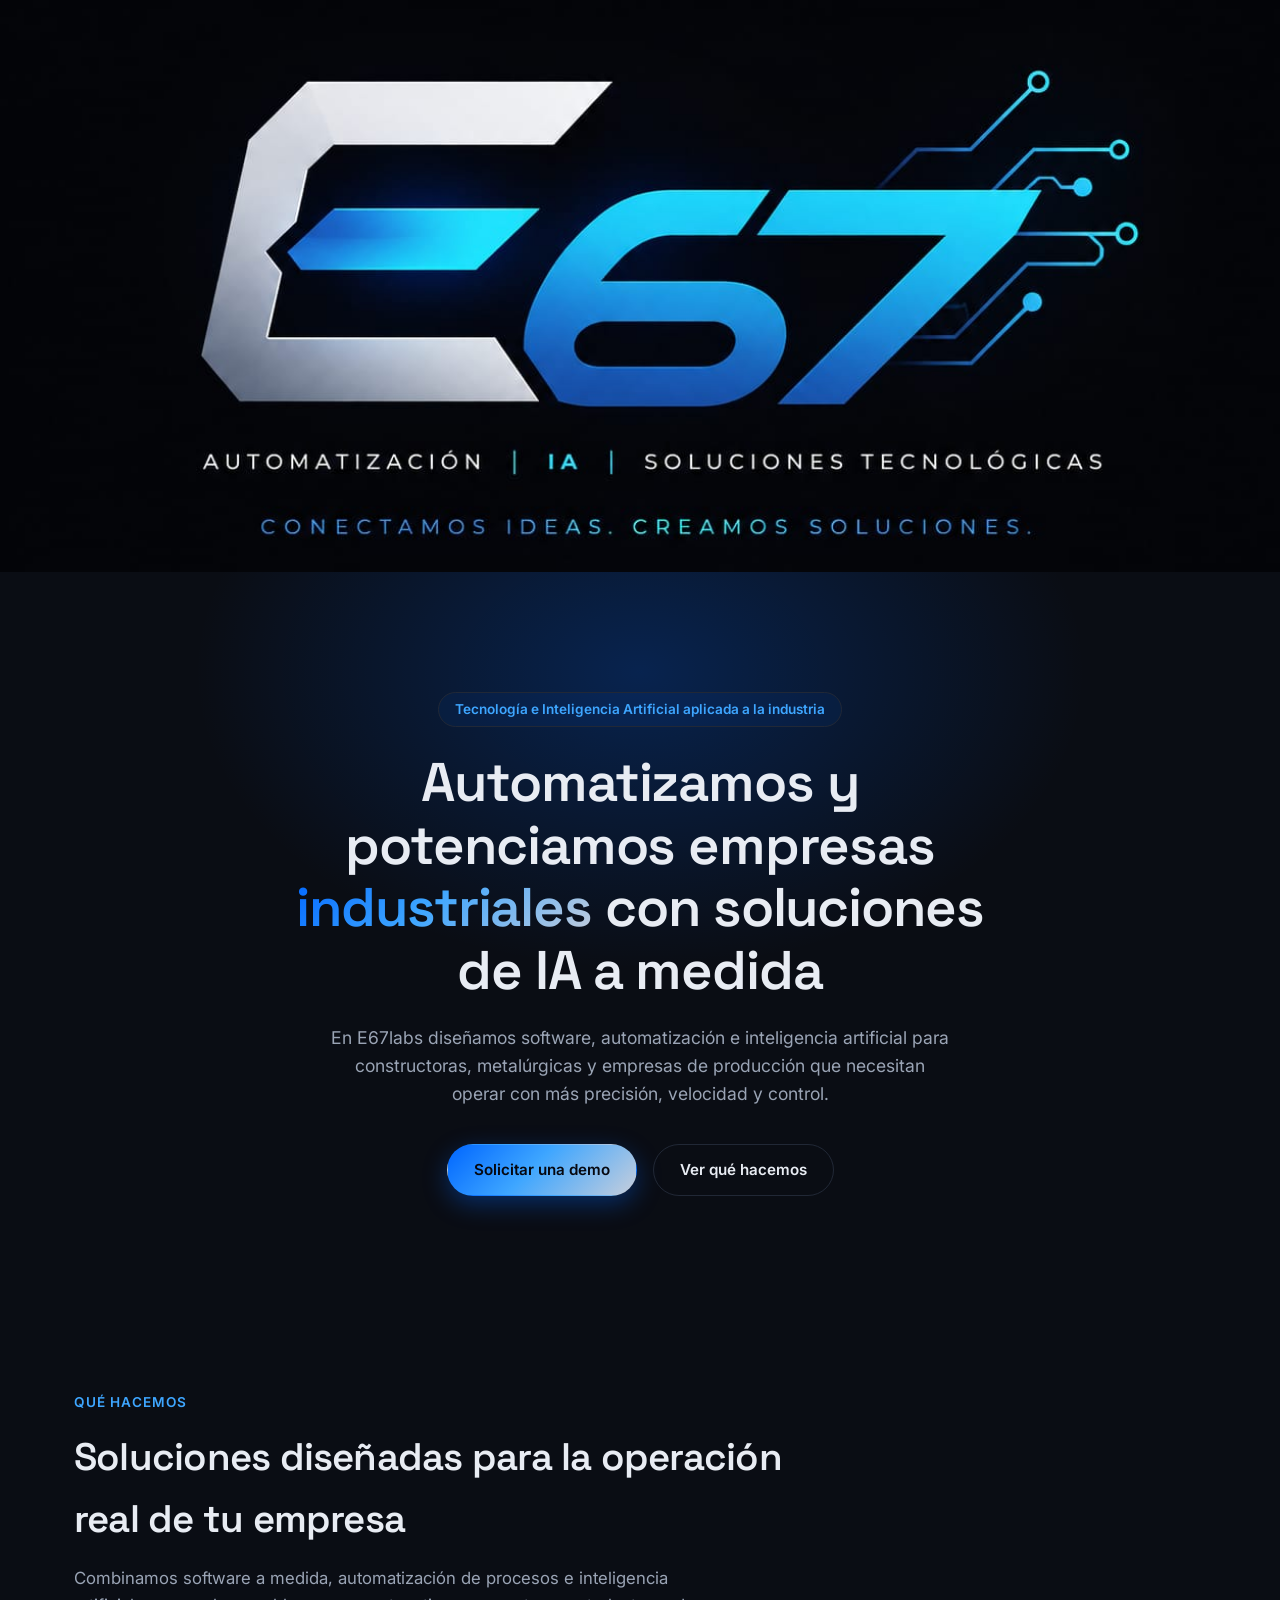
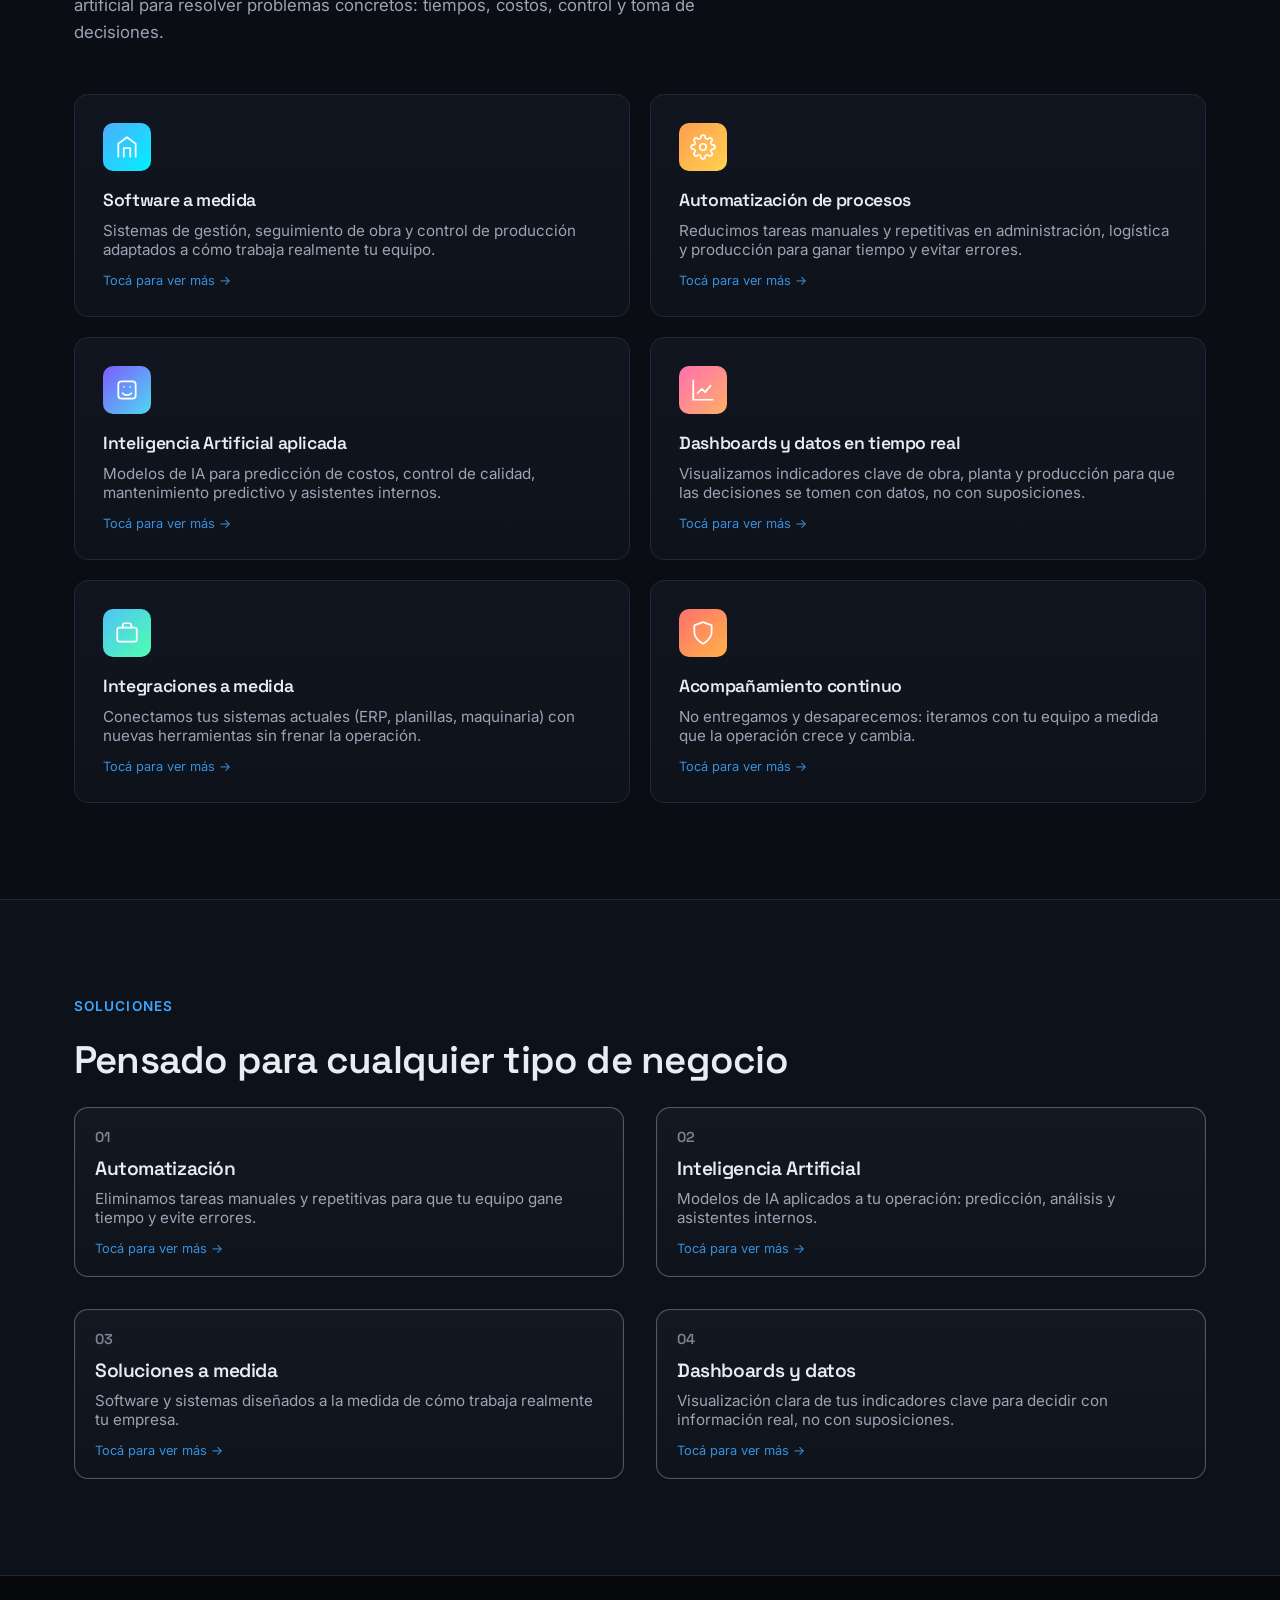
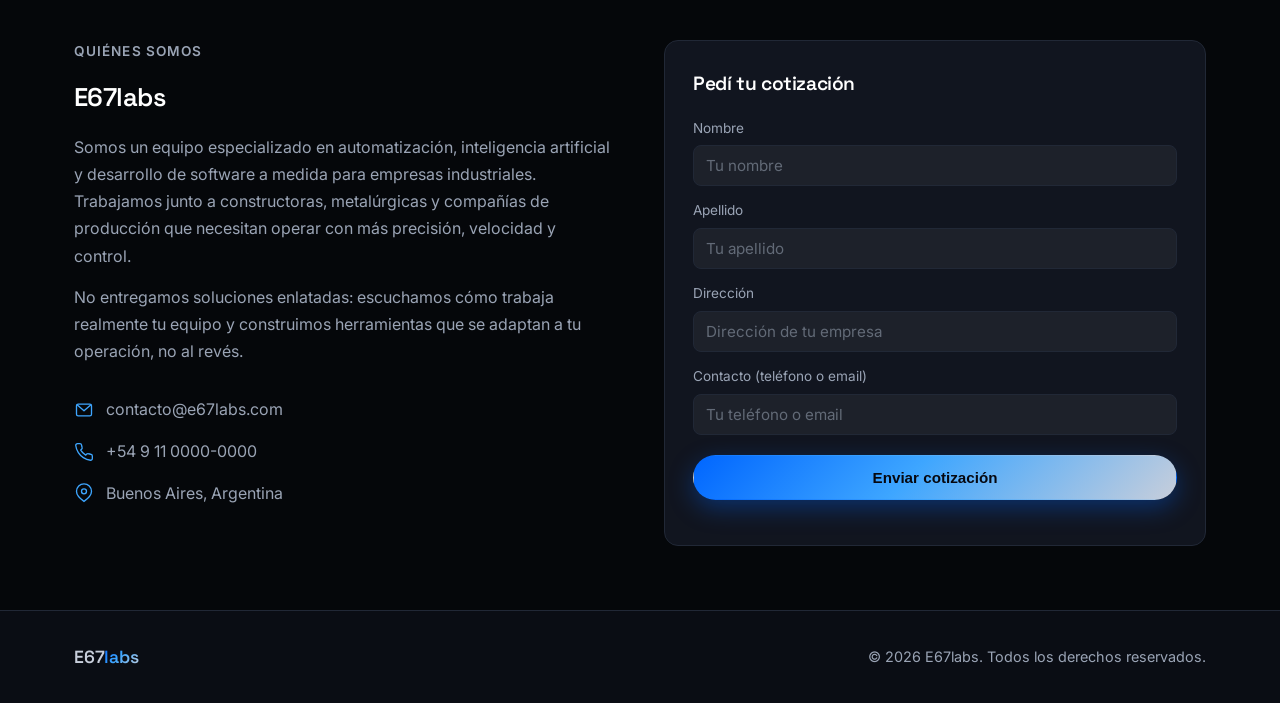
<file: index (34).html>
<!DOCTYPE html>
<html lang="es">
<head>
<meta charset="UTF-8">
<meta name="viewport" content="width=device-width, initial-scale=1.0">
<title>E67labs — Soluciones Tecnológicas e IA para Empresas</title>
<meta name="description" content="E67labs desarrolla soluciones tecnológicas e inteligencia artificial a medida para constructoras, metalúrgicas y empresas industriales.">
<link rel="preconnect" href="https://fonts.googleapis.com">
<link rel="preconnect" href="https://fonts.gstatic.com" crossorigin>
<link href="https://fonts.googleapis.com/css2?family=Space+Grotesk:wght@500;600;700&family=Inter:wght@400;500;600;700&display=swap" rel="stylesheet">
<link rel="stylesheet" href="style.css">
</head>
<body>

<main id="top">

  <!-- HERO -->
  <div class="logo-strip">
    <img src="[data-uri]" alt="E67labs" class="logo-strip-img">
  </div>

  <section class="hero">
    <div class="hero-glow"></div>
    <div class="container hero-inner">
      <p class="eyebrow">Tecnología e Inteligencia Artificial aplicada a la industria</p>
      <h1>Automatizamos y potenciamos empresas <span class="accent">industriales</span> con soluciones de IA a medida</h1>
      <p class="hero-sub">
        En E67labs diseñamos software, automatización e inteligencia artificial para constructoras,
        metalúrgicas y empresas de producción que necesitan operar con más precisión, velocidad y control.
      </p>
      <div class="hero-actions">
        <a href="#contacto" class="btn btn-primary">Solicitar una demo</a>
        <a href="#que-hacemos" class="btn btn-ghost">Ver qué hacemos</a>
      </div>
    </div>
  </section>

  <!-- QUÉ HACEMOS -->
  <section id="que-hacemos" class="section">
    <div class="container">
      <p class="section-eyebrow">Qué hacemos</p>
      <h2 class="section-title">Soluciones diseñadas para la operación real de tu empresa</h2>
      <p class="section-sub">
        Combinamos software a medida, automatización de procesos e inteligencia artificial
        para resolver problemas concretos: tiempos, costos, control y toma de decisiones.
      </p>

      <div class="cards-grid">
        <button type="button" class="card" onclick="openInfoModal('software-medida')">
          <div class="card-icon icon-software">
            <svg viewBox="0 0 24 24" width="26" height="26" fill="none" stroke="currentColor" stroke-width="1.6">
              <path d="M4 21V9l8-6 8 6v12" stroke-linecap="round" stroke-linejoin="round"/>
              <path d="M9 21V13h6v8" stroke-linecap="round" stroke-linejoin="round"/>
            </svg>
          </div>
          <h3>Software a medida</h3>
          <p>Sistemas de gestión, seguimiento de obra y control de producción adaptados a cómo trabaja realmente tu equipo.</p>
          <div class="card-tap-hint">Tocá para ver más →</div>
        </button>

        <button type="button" class="card" onclick="openInfoModal('automatizacion-procesos')">
          <div class="card-icon icon-automatizacion">
            <svg viewBox="0 0 24 24" width="26" height="26" fill="none" stroke="currentColor" stroke-width="1.6">
              <circle cx="12" cy="12" r="3"/>
              <path d="M19.4 15a1.7 1.7 0 0 0 .34 1.87l.06.06a2 2 0 1 1-2.83 2.83l-.06-.06a1.7 1.7 0 0 0-1.87-.34 1.7 1.7 0 0 0-1.04 1.56V21a2 2 0 1 1-4 0v-.09A1.7 1.7 0 0 0 9 19.35a1.7 1.7 0 0 0-1.87.34l-.06.06a2 2 0 1 1-2.83-2.83l.06-.06A1.7 1.7 0 0 0 4.65 15a1.7 1.7 0 0 0-1.56-1.04H3a2 2 0 1 1 0-4h.09A1.7 1.7 0 0 0 4.65 9a1.7 1.7 0 0 0-.34-1.87l-.06-.06a2 2 0 1 1 2.83-2.83l.06.06A1.7 1.7 0 0 0 9 4.65a1.7 1.7 0 0 0 1.04-1.56V3a2 2 0 1 1 4 0v.09A1.7 1.7 0 0 0 15 4.65a1.7 1.7 0 0 0 1.87-.34l.06-.06a2 2 0 1 1 2.83 2.83l-.06.06A1.7 1.7 0 0 0 19.35 9a1.7 1.7 0 0 0 1.56 1.04H21a2 2 0 1 1 0 4h-.09a1.7 1.7 0 0 0-1.51 1.96z"/>
            </svg>
          </div>
          <h3>Automatización de procesos</h3>
          <p>Reducimos tareas manuales y repetitivas en administración, logística y producción para ganar tiempo y evitar errores.</p>
          <div class="card-tap-hint">Tocá para ver más →</div>
        </button>

        <button type="button" class="card" onclick="openInfoModal('ia-aplicada')">
          <div class="card-icon icon-ia">
            <svg viewBox="0 0 24 24" width="26" height="26" fill="none" stroke="currentColor" stroke-width="1.6">
              <rect x="4" y="4" width="16" height="16" rx="3"/>
              <path d="M9 9h.01M15 9h.01M8 15c1 1.2 2.4 1.8 4 1.8s3-.6 4-1.8" stroke-linecap="round" stroke-linejoin="round"/>
            </svg>
          </div>
          <h3>Inteligencia Artificial aplicada</h3>
          <p>Modelos de IA para predicción de costos, control de calidad, mantenimiento predictivo y asistentes internos.</p>
          <div class="card-tap-hint">Tocá para ver más →</div>
        </button>

        <button type="button" class="card" onclick="openInfoModal('dashboards')">
          <div class="card-icon icon-dashboards">
            <svg viewBox="0 0 24 24" width="26" height="26" fill="none" stroke="currentColor" stroke-width="1.6">
              <path d="M3 3v18h18" stroke-linecap="round" stroke-linejoin="round"/>
              <path d="M7 15l4-4 3 3 5-6" stroke-linecap="round" stroke-linejoin="round"/>
            </svg>
          </div>
          <h3>Dashboards y datos en tiempo real</h3>
          <p>Visualizamos indicadores clave de obra, planta y producción para que las decisiones se tomen con datos, no con suposiciones.</p>
          <div class="card-tap-hint">Tocá para ver más →</div>
        </button>

        <button type="button" class="card" onclick="openInfoModal('integraciones')">
          <div class="card-icon icon-integraciones">
            <svg viewBox="0 0 24 24" width="26" height="26" fill="none" stroke="currentColor" stroke-width="1.6">
              <rect x="3" y="7" width="18" height="13" rx="2"/>
              <path d="M8 7V5a2 2 0 0 1 2-2h4a2 2 0 0 1 2 2v2" stroke-linecap="round" stroke-linejoin="round"/>
            </svg>
          </div>
          <h3>Integraciones a medida</h3>
          <p>Conectamos tus sistemas actuales (ERP, planillas, maquinaria) con nuevas herramientas sin frenar la operación.</p>
          <div class="card-tap-hint">Tocá para ver más →</div>
        </button>

        <button type="button" class="card" onclick="openInfoModal('acompanamiento')">
          <div class="card-icon icon-acompanamiento">
            <svg viewBox="0 0 24 24" width="26" height="26" fill="none" stroke="currentColor" stroke-width="1.6">
              <path d="M12 22s8-4.5 8-11V5l-8-3-8 3v6c0 6.5 8 11 8 11z" stroke-linecap="round" stroke-linejoin="round"/>
            </svg>
          </div>
          <h3>Acompañamiento continuo</h3>
          <p>No entregamos y desaparecemos: iteramos con tu equipo a medida que la operación crece y cambia.</p>
          <div class="card-tap-hint">Tocá para ver más →</div>
        </button>
      </div>
    </div>
  </section>

  <!-- SECTORES -->
  <section id="sectores" class="section section-alt">
    <div class="container">
      <p class="section-eyebrow">Soluciones</p>
      <h2 class="section-title">Pensado para cualquier tipo de negocio</h2>
      <div class="sector-grid">
        <button type="button" class="sector-item" onclick="openInfoModal('sol-automatizacion')">
          <span class="sector-num">01</span>
          <h3>Automatización</h3>
          <p>Eliminamos tareas manuales y repetitivas para que tu equipo gane tiempo y evite errores.</p>
          <div class="card-tap-hint">Tocá para ver más →</div>
        </button>
        <button type="button" class="sector-item" onclick="openInfoModal('sol-ia')">
          <span class="sector-num">02</span>
          <h3>Inteligencia Artificial</h3>
          <p>Modelos de IA aplicados a tu operación: predicción, análisis y asistentes internos.</p>
          <div class="card-tap-hint">Tocá para ver más →</div>
        </button>
        <button type="button" class="sector-item" onclick="openInfoModal('sol-medida')">
          <span class="sector-num">03</span>
          <h3>Soluciones a medida</h3>
          <p>Software y sistemas diseñados a la medida de cómo trabaja realmente tu empresa.</p>
          <div class="card-tap-hint">Tocá para ver más →</div>
        </button>
        <button type="button" class="sector-item" onclick="openInfoModal('sol-dashboards')">
          <span class="sector-num">04</span>
          <h3>Dashboards y datos</h3>
          <p>Visualización clara de tus indicadores clave para decidir con información real, no con suposiciones.</p>
          <div class="card-tap-hint">Tocá para ver más →</div>
        </button>
      </div>
    </div>
  </section>

  <!-- QUIÉNES SOMOS + COTIZACIÓN -->
  <section id="contacto" class="about-quote-section">
    <div class="container about-quote-grid">
      <div class="about-block">
        <p class="section-eyebrow">Quiénes somos</p>
        <h2>E67labs</h2>
        <p>
          Somos un equipo especializado en automatización, inteligencia artificial y desarrollo de software
          a medida para empresas industriales. Trabajamos junto a constructoras, metalúrgicas y compañías
          de producción que necesitan operar con más precisión, velocidad y control.
        </p>
        <p>
          No entregamos soluciones enlatadas: escuchamos cómo trabaja realmente tu equipo y construimos
          herramientas que se adaptan a tu operación, no al revés.
        </p>
        <ul class="contact-list">
          <li>
            <svg viewBox="0 0 24 24" width="20" height="20" fill="none" stroke="currentColor" stroke-width="1.6"><path d="M4 4h16v16H4z" opacity="0"/><path d="M4 6l8 7 8-7" stroke-linecap="round" stroke-linejoin="round"/><rect x="3" y="5" width="18" height="14" rx="2"/></svg>
            <span>contacto@e67labs.com</span>
          </li>
          <li>
            <svg viewBox="0 0 24 24" width="20" height="20" fill="none" stroke="currentColor" stroke-width="1.6"><path d="M22 16.9v3a2 2 0 0 1-2.2 2 19.8 19.8 0 0 1-8.6-3.1 19.5 19.5 0 0 1-6-6A19.8 19.8 0 0 1 2.1 4.2 2 2 0 0 1 4.1 2h3a2 2 0 0 1 2 1.7c.1.9.3 1.8.6 2.7a2 2 0 0 1-.4 2.1L8.1 9.7a16 16 0 0 0 6 6l1.2-1.2a2 2 0 0 1 2.1-.4c.9.3 1.8.5 2.7.6a2 2 0 0 1 1.9 2z" stroke-linecap="round" stroke-linejoin="round"/></svg>
            <span>+54 9 11 0000-0000</span>
          </li>
          <li>
            <svg viewBox="0 0 24 24" width="20" height="20" fill="none" stroke="currentColor" stroke-width="1.6"><path d="M21 10c0 6-9 12-9 12S3 16 3 10a9 9 0 1 1 18 0z"/><circle cx="12" cy="10" r="3"/></svg>
            <span>Buenos Aires, Argentina</span>
          </li>
        </ul>
      </div>

      <form class="quote-form" id="quoteForm">
        <h3>Pedí tu cotización</h3>
        <label for="q-nombre">Nombre</label>
        <input type="text" id="q-nombre" name="nombre" placeholder="Tu nombre" required>

        <label for="q-apellido">Apellido</label>
        <input type="text" id="q-apellido" name="apellido" placeholder="Tu apellido" required>

        <label for="q-direccion">Dirección</label>
        <input type="text" id="q-direccion" name="direccion" placeholder="Dirección de tu empresa">

        <label for="q-contacto">Contacto (teléfono o email)</label>
        <input type="text" id="q-contacto" name="contacto" placeholder="Tu teléfono o email" required>

        <button type="submit" class="btn btn-primary">Enviar cotización</button>
        <p class="form-note" id="quoteFormNote"></p>
      </form>
    </div>
  </section>

</main>

<footer class="site-footer">
  <div class="container footer-inner">
    <span class="brand-name small">E67<span class="accent">labs</span></span>
    <p>&copy; <span id="year"></span> E67labs. Todos los derechos reservados.</p>
  </div>
</footer>

<!-- MODAL DE INFO AMPLIADA -->
<div class="info-modal-overlay" id="infoModalOverlay" onclick="closeInfoModalOnOverlay(event)">
  <div class="info-modal">
    <button class="info-modal-close" onclick="closeInfoModal()" aria-label="Cerrar">&times;</button>
    <div id="infoModalContent"></div>
  </div>
</div>

<script src="script.js"></script>
<script src="modal-content.js"></script>
</body>
</html>
</file>
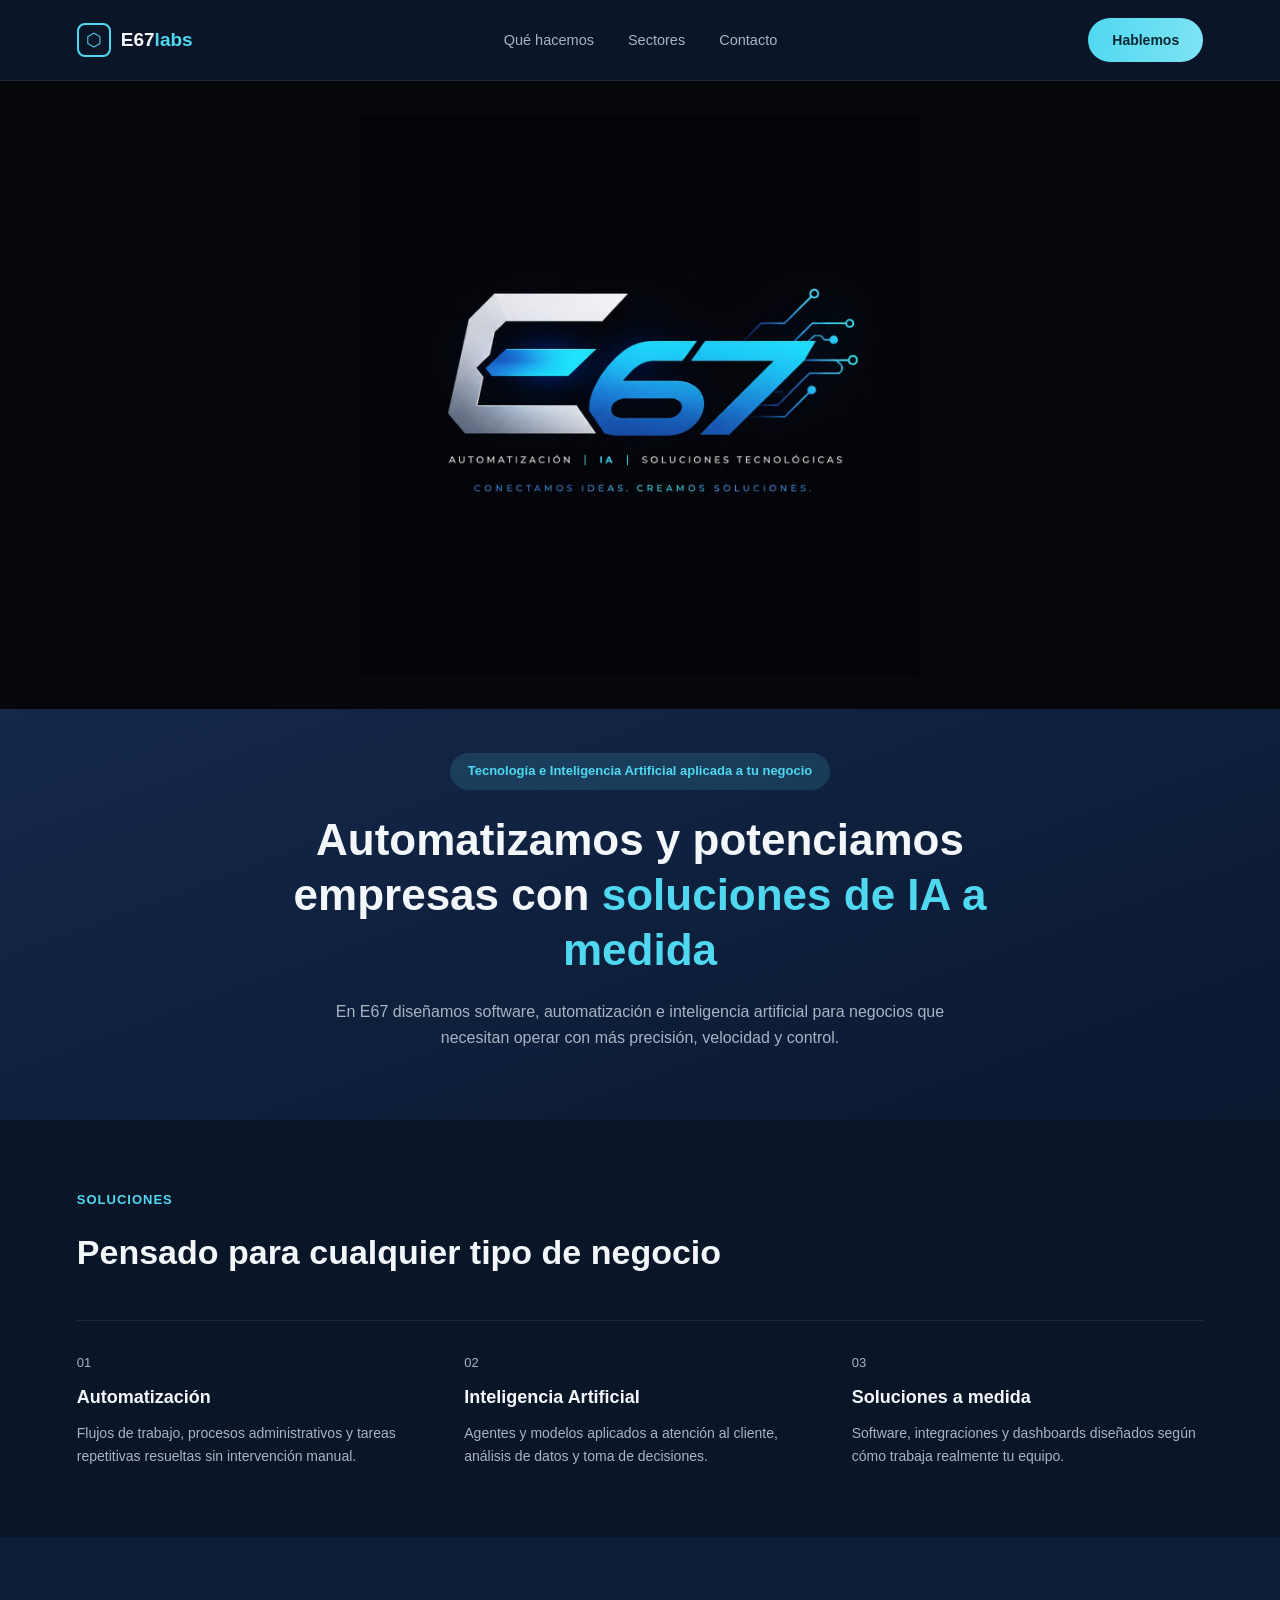
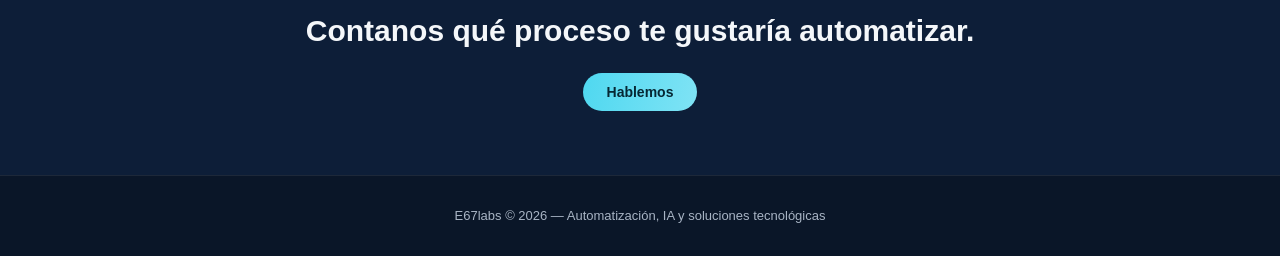
<file: index.html (4).html>
<!DOCTYPE html>
<html lang="es">
<head>
<meta charset="UTF-8">
<meta name="viewport" content="width=device-width, initial-scale=1.0">
<title>E67labs — Soluciones</title>
<style>
  :root{
    --navy: #0a1628;
    --navy-2: #0d1e38;
    --hero-1: #14284a;
    --hero-2: #0a1830;
    --cyan: #4fd8f0;
    --cyan-soft: rgba(79,216,240,0.14);
    --white: #f4f7fa;
    --grey: #a8b4c4;
    --line: rgba(255,255,255,0.08);
  }
  *{box-sizing:border-box; margin:0; padding:0;}
  body{
    background:var(--navy); color:var(--white);
    font-family:"Segoe UI", "Helvetica Neue", Arial, sans-serif;
    line-height:1.6;
    overflow-x:hidden;
  }
  a{color:inherit; text-decoration:none;}

  nav{
    display:flex; align-items:center; justify-content:space-between;
    padding:18px 6%;
    background:var(--navy);
    border-bottom:1px solid var(--line);
  }
  .brand{display:flex; align-items:center; gap:10px;}
  .brand .hex{
    width:34px; height:34px;
    display:flex; align-items:center; justify-content:center;
    border:2px solid var(--cyan); border-radius:8px;
    color:var(--cyan); font-size:18px;
  }
  .brand span{font-weight:800; font-size:19px;}
  .brand span.accent{color:var(--cyan);}

  .nav-links{display:flex; gap:34px; font-size:14.5px; color:var(--grey);}
  .nav-links a:hover{color:var(--white);}
  .nav-cta{
    background:linear-gradient(100deg, var(--cyan), #7fe3f5);
    color:#062733; font-weight:700; padding:11px 24px; border-radius:30px; font-size:14px;
  }
  .nav-toggle{display:none; background:none; border:none; color:var(--white); font-size:24px;}

  .logo-strip{
    width:100%;
    background:#05070a;
    display:flex; align-items:center; justify-content:center;
    padding:34px 20px;
  }
  .logo-strip img{
    max-width:min(560px, 90%);
    width:100%;
    height:auto;
    display:block;
  }

  .hero{
    background:linear-gradient(160deg, var(--hero-1), var(--hero-2));
    padding:44px 6% 70px;
    text-align:center;
  }
  .badge{
    display:inline-block;
    background:var(--cyan-soft);
    color:var(--cyan);
    font-size:13px; font-weight:600;
    padding:8px 18px; border-radius:20px;
    margin-bottom:22px;
  }
  .hero h1{
    font-size:clamp(28px, 4.6vw, 44px);
    font-weight:800;
    line-height:1.25;
    max-width:820px;
    margin:0 auto 22px;
  }
  .hero h1 .accent{color:var(--cyan);}
  .hero p{
    font-size:16px; color:var(--grey);
    max-width:640px; margin:0 auto;
  }

  .sectores{
    padding:70px 6%;
    background:var(--navy);
  }
  .sectores .tag{
    color:var(--cyan); font-size:13px; font-weight:700; letter-spacing:1px; margin-bottom:14px;
  }
  .sectores h2{
    font-size:clamp(24px, 3.6vw, 34px); font-weight:800; margin-bottom:40px;
  }
  .sector-grid{
    display:grid; grid-template-columns:repeat(3, 1fr);
    gap:36px;
    border-top:1px solid var(--line);
    padding-top:32px;
  }
  .sector-item .num{
    color:var(--grey); font-size:13px; margin-bottom:10px;
  }
  .sector-item h3{
    font-size:18px; font-weight:700; margin-bottom:10px;
  }
  .sector-item p{
    font-size:14px; color:var(--grey);
  }

  .contacto{
    padding:70px 6%;
    background:var(--navy-2);
    text-align:center;
  }
  .contacto h2{font-size:clamp(22px,3.4vw,30px); font-weight:800; margin-bottom:24px;}

  footer{
    padding:30px 6%;
    text-align:center;
    font-size:13px; color:var(--grey);
    border-top:1px solid var(--line);
  }

  @media(max-width:820px){
    .nav-links{display:none;}
    .sector-grid{grid-template-columns:1fr; gap:28px;}
    .hero{padding:40px 6% 50px;}
  }
</style>
</head>
<body>

<nav>
  <div class="brand">
    <div class="hex">⬡</div>
    <span>E67<span class="accent">labs</span></span>
  </div>
  <div class="nav-links">
    <a href="#que-hacemos">Qué hacemos</a>
    <a href="#sectores">Sectores</a>
    <a href="#contacto">Contacto</a>
  </div>
  <a class="nav-cta" href="#contacto">Hablemos</a>
</nav>

<div class="logo-strip">
  <img src="[data-uri]" alt="E67 logo">
</div>

<section class="hero" id="que-hacemos">
  <div class="badge">Tecnología e Inteligencia Artificial aplicada a tu negocio</div>
  <h1>Automatizamos y potenciamos empresas con <span class="accent">soluciones de IA a medida</span></h1>
  <p>En E67 diseñamos software, automatización e inteligencia artificial para negocios que necesitan operar con más precisión, velocidad y control.</p>
</section>

<section class="sectores" id="sectores">
  <div class="tag">SOLUCIONES</div>
  <h2>Pensado para cualquier tipo de negocio</h2>
  <div class="sector-grid">
    <div class="sector-item">
      <div class="num">01</div>
      <h3>Automatización</h3>
      <p>Flujos de trabajo, procesos administrativos y tareas repetitivas resueltas sin intervención manual.</p>
    </div>
    <div class="sector-item">
      <div class="num">02</div>
      <h3>Inteligencia Artificial</h3>
      <p>Agentes y modelos aplicados a atención al cliente, análisis de datos y toma de decisiones.</p>
    </div>
    <div class="sector-item">
      <div class="num">03</div>
      <h3>Soluciones a medida</h3>
      <p>Software, integraciones y dashboards diseñados según cómo trabaja realmente tu equipo.</p>
    </div>
  </div>
</section>

<section class="contacto" id="contacto">
  <h2>Contanos qué proceso te gustaría automatizar.</h2>
  <a class="nav-cta" href="#">Hablemos</a>
</section>

<footer>
  E67labs © 2026 — Automatización, IA y soluciones tecnológicas
</footer>

</body>
</html>
</file>
<file: style.css>
:root {
  --bg: #0a0d14;
  --bg-alt: #0d1119;
  --surface: #11151f;
  --surface-border: #212836;
  --text: #e8ecf3;
  --text-muted: #9aa4b5;
  --blue: #0066ff;
  --blue-light: #3ea6ff;
  --silver: #c7cedb;
  --silver-dim: #7c8494;
  --gradient-brand: linear-gradient(135deg, var(--blue) 0%, var(--blue-light) 45%, var(--silver) 100%);
  --radius: 14px;
  --max-width: 1180px;
  --shadow-glow: 0 0 40px rgba(0, 102, 255, 0.25);
}

* { box-sizing: border-box; margin: 0; padding: 0; }

html { scroll-behavior: smooth; }

body {
  background: var(--bg);
  color: var(--text);
  font-family: 'Inter', -apple-system, BlinkMacSystemFont, sans-serif;
  line-height: 1.6;
  -webkit-font-smoothing: antialiased;
}

h1, h2, h3, .brand-name {
  font-family: 'Space Grotesk', 'Inter', sans-serif;
  font-weight: 600;
  letter-spacing: -0.02em;
}

.container {
  max-width: var(--max-width);
  margin: 0 auto;
  padding: 0 24px;
}

.accent {
  background: var(--gradient-brand);
  -webkit-background-clip: text;
  background-clip: text;
  color: transparent;
}

img, svg { display: block; }

a { color: inherit; text-decoration: none; }

/* ---------- Buttons ---------- */
.btn {
  display: inline-flex;
  align-items: center;
  justify-content: center;
  gap: 8px;
  padding: 13px 26px;
  border-radius: 999px;
  font-weight: 600;
  font-size: 0.95rem;
  cursor: pointer;
  border: 1px solid transparent;
  transition: transform 0.2s ease, box-shadow 0.2s ease, background 0.2s ease, border-color 0.2s ease;
  white-space: nowrap;
}

.btn-primary {
  background: var(--gradient-brand);
  color: #060810;
  box-shadow: 0 8px 24px rgba(0, 102, 255, 0.35);
}
.btn-primary:hover {
  transform: translateY(-2px);
  box-shadow: 0 12px 30px rgba(0, 102, 255, 0.45);
}

.btn-ghost {
  background: transparent;
  color: var(--text);
  border-color: var(--surface-border);
}
.btn-ghost:hover {
  border-color: var(--blue-light);
  color: var(--blue-light);
}

/* ---------- Header ---------- */
.site-header {
  position: sticky;
  top: 0;
  z-index: 100;
  background: rgba(10, 13, 20, 0.8);
  backdrop-filter: blur(12px);
  border-bottom: 1px solid var(--surface-border);
}

.header-inner {
  display: flex;
  align-items: center;
  justify-content: space-between;
  gap: 24px;
  padding-top: 16px;
  padding-bottom: 16px;
}

.brand {
  display: flex;
  align-items: center;
  gap: 10px;
  flex-shrink: 0;
}

.brand-name {
  font-size: 1.3rem;
  color: var(--silver);
  letter-spacing: -0.01em;
}
.brand-name.small { font-size: 1.1rem; }

.main-nav {
  display: flex;
  gap: 32px;
  margin-left: auto;
}

.main-nav a {
  color: var(--text-muted);
  font-size: 0.95rem;
  font-weight: 500;
  transition: color 0.2s ease;
}
.main-nav a:hover { color: var(--text); }

.nav-cta { margin-left: 8px; }

.nav-toggle {
  display: none;
  flex-direction: column;
  justify-content: center;
  gap: 5px;
  width: 40px;
  height: 40px;
  background: transparent;
  border: 1px solid var(--surface-border);
  border-radius: 8px;
  cursor: pointer;
}
.nav-toggle span {
  display: block;
  width: 18px;
  height: 2px;
  background: var(--silver);
  margin: 0 auto;
  transition: transform 0.2s ease, opacity 0.2s ease;
}

/* ---------- Hero ---------- */
.hero {
  position: relative;
  overflow: hidden;
  padding: 120px 0 100px;
  text-align: center;
}

.hero-glow {
  position: absolute;
  top: -200px;
  left: 50%;
  transform: translateX(-50%);
  width: 900px;
  height: 600px;
  background: radial-gradient(ellipse at center, rgba(0, 102, 255, 0.25) 0%, rgba(0, 102, 255, 0) 70%);
  pointer-events: none;
}

.hero-inner {
  position: relative;
  max-width: 800px;
}

.eyebrow {
  display: inline-block;
  padding: 6px 16px;
  border: 1px solid var(--surface-border);
  border-radius: 999px;
  color: var(--blue-light);
  font-size: 0.85rem;
  font-weight: 600;
  margin-bottom: 24px;
  background: rgba(0, 102, 255, 0.06);
}

.hero h1 {
  font-size: clamp(2.1rem, 5vw, 3.4rem);
  line-height: 1.15;
  margin-bottom: 22px;
}

.hero-sub {
  color: var(--text-muted);
  font-size: 1.1rem;
  max-width: 620px;
  margin: 0 auto 36px;
}

.hero-actions {
  display: flex;
  gap: 16px;
  justify-content: center;
  flex-wrap: wrap;
}

/* ---------- Sections ---------- */
.section {
  padding: 96px 0;
}

.section-alt {
  background: var(--bg-alt);
  border-top: 1px solid var(--surface-border);
  border-bottom: 1px solid var(--surface-border);
}

.section-eyebrow {
  color: var(--blue-light);
  font-weight: 600;
  font-size: 0.85rem;
  text-transform: uppercase;
  letter-spacing: 0.08em;
  margin-bottom: 12px;
}

.section-title {
  font-size: clamp(1.7rem, 3.2vw, 2.4rem);
  max-width: 720px;
  margin-bottom: 16px;
}

.section-sub {
  color: var(--text-muted);
  max-width: 640px;
  font-size: 1.05rem;
  margin-bottom: 48px;
}

/* ---------- Cards ---------- */
.cards-grid {
  display: grid;
  grid-template-columns: repeat(2, 1fr);
  gap: 20px;
}

.card {
  background: linear-gradient(180deg, var(--surface) 0%, rgba(17, 21, 31, 0.6) 100%);
  border: 1px solid var(--surface-border);
  border-radius: var(--radius);
  padding: 28px;
  transition: transform 0.25s ease, border-color 0.25s ease, box-shadow 0.25s ease;
  cursor: pointer;
  text-align: left;
  width: 100%;
  font-family: inherit;
  display: block;
}

.card:hover {
  transform: translateY(-4px);
  border-color: rgba(62, 166, 255, 0.4);
  box-shadow: var(--shadow-glow);
}

.card-tap-hint {
  margin-top: 14px;
  font-size: 0.8rem;
  color: var(--blue-light);
  opacity: 0.85;
}

.card-icon {
  width: 48px;
  height: 48px;
  display: flex;
  align-items: center;
  justify-content: center;
  border-radius: 10px;
  background: rgba(0, 102, 255, 0.1);
  color: var(--blue-light);
  margin-bottom: 18px;
}

.card h3 {
  font-size: 1.1rem;
  margin-bottom: 10px;
  color: var(--text);
}

.card p {
  color: var(--text-muted);
  font-size: 0.95rem;
}

/* ---------- Sectores ---------- */
.sector-grid {
  display: grid;
  grid-template-columns: repeat(2, 1fr);
  gap: 32px;
}

.sector-item {
  padding-top: 20px;
  border-top: 1px solid var(--surface-border);
  cursor: pointer;
  background: none;
  border-left: none;
  border-right: none;
  border-bottom: none;
  text-align: left;
  width: 100%;
  font-family: inherit;
  display: block;
  transition: transform 0.2s ease;
}

.sector-item:hover {
  transform: translateY(-2px);
}

.sector-num {
  font-family: 'Space Grotesk', sans-serif;
  font-size: 0.9rem;
  color: var(--silver-dim);
  font-weight: 600;
}

.sector-item h3 {
  font-size: 1.2rem;
  margin: 10px 0 8px;
  color: var(--text);
}

.sector-item p {
  color: var(--text-muted);
  font-size: 0.95rem;
}

/* ---------- Contact ---------- */
.contact-inner {
  display: grid;
  grid-template-columns: 1fr 1fr;
  gap: 64px;
  align-items: start;
}

.contact-list {
  list-style: none;
  margin-top: 32px;
  display: flex;
  flex-direction: column;
  gap: 16px;
}

.contact-list li {
  display: flex;
  align-items: center;
  gap: 12px;
  color: var(--text-muted);
}

.contact-list svg {
  color: var(--blue-light);
  flex-shrink: 0;
}

.contact-form {
  background: var(--surface);
  border: 1px solid var(--surface-border);
  border-radius: var(--radius);
  padding: 32px;
  display: flex;
  flex-direction: column;
  gap: 18px;
}

.form-row {
  display: flex;
  flex-direction: column;
  gap: 8px;
}

.form-row label {
  font-size: 0.85rem;
  font-weight: 600;
  color: var(--silver);
}

.form-row input,
.form-row textarea {
  background: var(--bg);
  border: 1px solid var(--surface-border);
  border-radius: 8px;
  padding: 12px 14px;
  color: var(--text);
  font-family: inherit;
  font-size: 0.95rem;
  resize: vertical;
  transition: border-color 0.2s ease, box-shadow 0.2s ease;
}

.form-row input:focus,
.form-row textarea:focus {
  outline: none;
  border-color: var(--blue-light);
  box-shadow: 0 0 0 3px rgba(62, 166, 255, 0.15);
}

.form-submit {
  margin-top: 6px;
  width: 100%;
}

.form-note {
  font-size: 0.9rem;
  color: var(--blue-light);
  text-align: center;
  min-height: 1.2em;
}

/* ---------- Footer ---------- */
.site-footer {
  border-top: 1px solid var(--surface-border);
  padding: 32px 0;
}

.footer-inner {
  display: flex;
  align-items: center;
  justify-content: space-between;
  flex-wrap: wrap;
  gap: 12px;
  color: var(--text-muted);
  font-size: 0.9rem;
}

/* ---------- Responsive ---------- */
@media (max-width: 900px) {
  .cards-grid { grid-template-columns: repeat(2, 1fr); }
  .sector-grid { grid-template-columns: 1fr; gap: 24px; }
  .contact-inner { grid-template-columns: 1fr; gap: 40px; }
}

@media (max-width: 720px) {
  .main-nav, .nav-cta {
    position: fixed;
    top: 69px;
    left: 0;
    right: 0;
    flex-direction: column;
    background: var(--bg);
    border-bottom: 1px solid var(--surface-border);
    padding: 24px;
    gap: 20px;
    transform: translateY(-150%);
    opacity: 0;
    transition: transform 0.3s ease, opacity 0.3s ease;
    z-index: 90;
  }
  .main-nav.open, .nav-cta.open {
    transform: translateY(0);
    opacity: 1;
  }
  .nav-cta { top: auto; position: static; display: none; }
  .nav-cta.open { display: flex; }
  .nav-toggle { display: flex; }
  .cards-grid { grid-template-columns: 1fr; }
  .hero { padding: 90px 0 70px; }
  .section { padding: 64px 0; }
}

/* Logo strip banner */
.logo-strip{
  width:100%;
  background:#05070a;
  display:flex;
  align-items:center;
  justify-content:center;
  padding:18px 0;
}
.logo-strip-img{
  max-width:340px;
  width:60%;
  height:auto;
  display:block;
}
body{overflow-x:hidden;}

/* Logo strip banner - full width */
.logo-strip{
  width:100%;
  background:#05070a;
  display:flex;
  align-items:center;
  justify-content:center;
  padding:0;
}
.logo-strip-img{
  width:100%;
  max-width:100%;
  height:auto;
  display:block;
}
body{overflow-x:hidden;}

/* Colorful card icons */
.card-icon{
  background:none;
  color:#fff;
}
.icon-software{ background:linear-gradient(135deg,#4facfe,#00f2fe); }
.icon-automatizacion{ background:linear-gradient(135deg,#ff9d4f,#ffd24f); }
.icon-ia{ background:linear-gradient(135deg,#7c5cff,#4fd8f0); }
.icon-dashboards{ background:linear-gradient(135deg,#ff6fb0,#ffb066); }
.icon-integraciones{ background:linear-gradient(135deg,#4fc3f7,#4fffb0); }
.icon-acompanamiento{ background:linear-gradient(135deg,#ff6f6f,#ffb347); }

/* ---------- Modal de info ampliada ---------- */
.info-modal-overlay {
  display: none;
  position: fixed;
  inset: 0;
  background: rgba(5, 8, 14, 0.85);
  z-index: 999;
  overflow-y: auto;
  padding: 20px;
}

.info-modal-overlay.active {
  display: block;
}

.info-modal {
  background: var(--navy, #0a1628);
  border: 1px solid var(--surface-border, rgba(255,255,255,0.12));
  border-radius: 16px;
  max-width: 620px;
  width: 100%;
  margin: 20px auto;
  padding: 28px;
  position: relative;
}

.info-modal h3{ font-size: 1.25rem; margin-bottom: 10px; }
.info-modal p{ margin-bottom: 12px; }
.info-modal h4{ margin: 14px 0 6px; }

.info-modal-close {
  position: absolute;
  top: 16px;
  right: 16px;
  background: rgba(255,255,255,0.08);
  border: none;
  color: #fff;
  width: 36px;
  height: 36px;
  border-radius: 50%;
  font-size: 1.2rem;
  cursor: pointer;
  display: flex;
  align-items: center;
  justify-content: center;
}

.info-modal-close:hover {
  background: rgba(255,255,255,0.18);
}

.info-modal h3 {
  color: #fff;
  font-size: 1.4rem;
  margin-bottom: 14px;
  padding-right: 30px;
}

.info-modal p {
  color: var(--text-muted, #a8b4c4);
  margin-bottom: 16px;
  line-height: 1.6;
}

.info-modal h4 {
  color: var(--blue-light, #4fd8f0);
  font-size: 1rem;
  margin: 20px 0 8px;
}

.info-modal ul {
  color: var(--text-muted, #a8b4c4);
  padding-left: 20px;
  line-height: 1.7;
}

.info-modal ul li {
  margin-bottom: 4px;
}

/* ---------- Quiénes somos + Cotización ---------- */
.about-quote-section {
  background: #05070a;
  padding: 64px 0;
}

.about-quote-grid {
  display: grid;
  grid-template-columns: 1fr 1fr;
  gap: 48px;
  align-items: start;
}

.about-block h2 {
  font-size: 1.6rem;
  color: #fff;
  margin-bottom: 16px;
}

.about-block p {
  color: var(--text-muted, #a8b4c4);
  line-height: 1.7;
  margin-bottom: 14px;
}

.quote-form {
  background: var(--surface, #11151f);
  border: 1px solid var(--surface-border, rgba(255,255,255,0.12));
  border-radius: var(--radius, 12px);
  padding: 28px;
}

.quote-form h3 {
  color: #fff;
  font-size: 1.2rem;
  margin-bottom: 18px;
}

.quote-form label {
  display: block;
  color: var(--text-muted, #a8b4c4);
  font-size: 0.85rem;
  margin-bottom: 6px;
  margin-top: 14px;
}

.quote-form input,
.quote-form textarea {
  width: 100%;
  background: rgba(255,255,255,0.05);
  border: 1px solid var(--surface-border, rgba(255,255,255,0.15));
  border-radius: 8px;
  padding: 10px 12px;
  color: #fff;
  font-size: 0.95rem;
  font-family: inherit;
  resize: vertical;
}

.quote-form input::placeholder,
.quote-form textarea::placeholder {
  color: rgba(168,180,196,0.5);
}

.required-tag {
  color: var(--blue-light, #4fd8f0);
  font-weight: 400;
  font-size: 0.8rem;
}

.quote-form button {
  margin-top: 20px;
  width: 100%;
}

@media (max-width: 860px) {
  .cards-grid { grid-template-columns: 1fr; }
  .sector-grid { grid-template-columns: 1fr; }
  .about-quote-grid { grid-template-columns: 1fr; }
}

/* Sector item icons - colorful */
.icon-sol-automatizacion{ background:linear-gradient(135deg,#ff9d4f,#ffd24f); width:44px; height:44px; border-radius:10px; display:flex; align-items:center; justify-content:center; color:#fff; margin-bottom:12px; }
.icon-sol-ia{ background:linear-gradient(135deg,#7c5cff,#4fd8f0); width:44px; height:44px; border-radius:10px; display:flex; align-items:center; justify-content:center; color:#fff; margin-bottom:12px; }
.icon-sol-medida{ background:linear-gradient(135deg,#4facfe,#00f2fe); width:44px; height:44px; border-radius:10px; display:flex; align-items:center; justify-content:center; color:#fff; margin-bottom:12px; }
.icon-sol-dashboards{ background:linear-gradient(135deg,#ff6fb0,#ffb066); width:44px; height:44px; border-radius:10px; display:flex; align-items:center; justify-content:center; color:#fff; margin-bottom:12px; }

/* Sector item - visible silver border like a button/card */
.sector-item{
  border: 1px solid rgba(200,210,225,0.35);
  border-radius: var(--radius, 12px);
  padding: 20px;
  background: linear-gradient(180deg, rgba(255,255,255,0.03) 0%, rgba(255,255,255,0.01) 100%);
  box-shadow: 0 0 0 1px rgba(255,255,255,0.02) inset;
  transition: transform 0.2s ease, border-color 0.2s ease;
}
.sector-item:hover{
  border-color: rgba(220,228,240,0.6);
  transform: translateY(-3px);
}

/* WhatsApp button */
.whatsapp-btn{
  display: inline-flex;
  align-items: center;
  gap: 10px;
  margin-top: 20px;
  padding: 12px 20px;
  background: linear-gradient(135deg,#25D366,#128C7E);
  color: #fff;
  border-radius: 999px;
  text-decoration: none;
  font-weight: 600;
  font-size: 0.95rem;
  transition: transform 0.2s ease, box-shadow 0.2s ease;
}
.whatsapp-btn:hover{
  transform: translateY(-2px);
  box-shadow: 0 8px 20px rgba(37,211,102,0.35);
}
</file>
